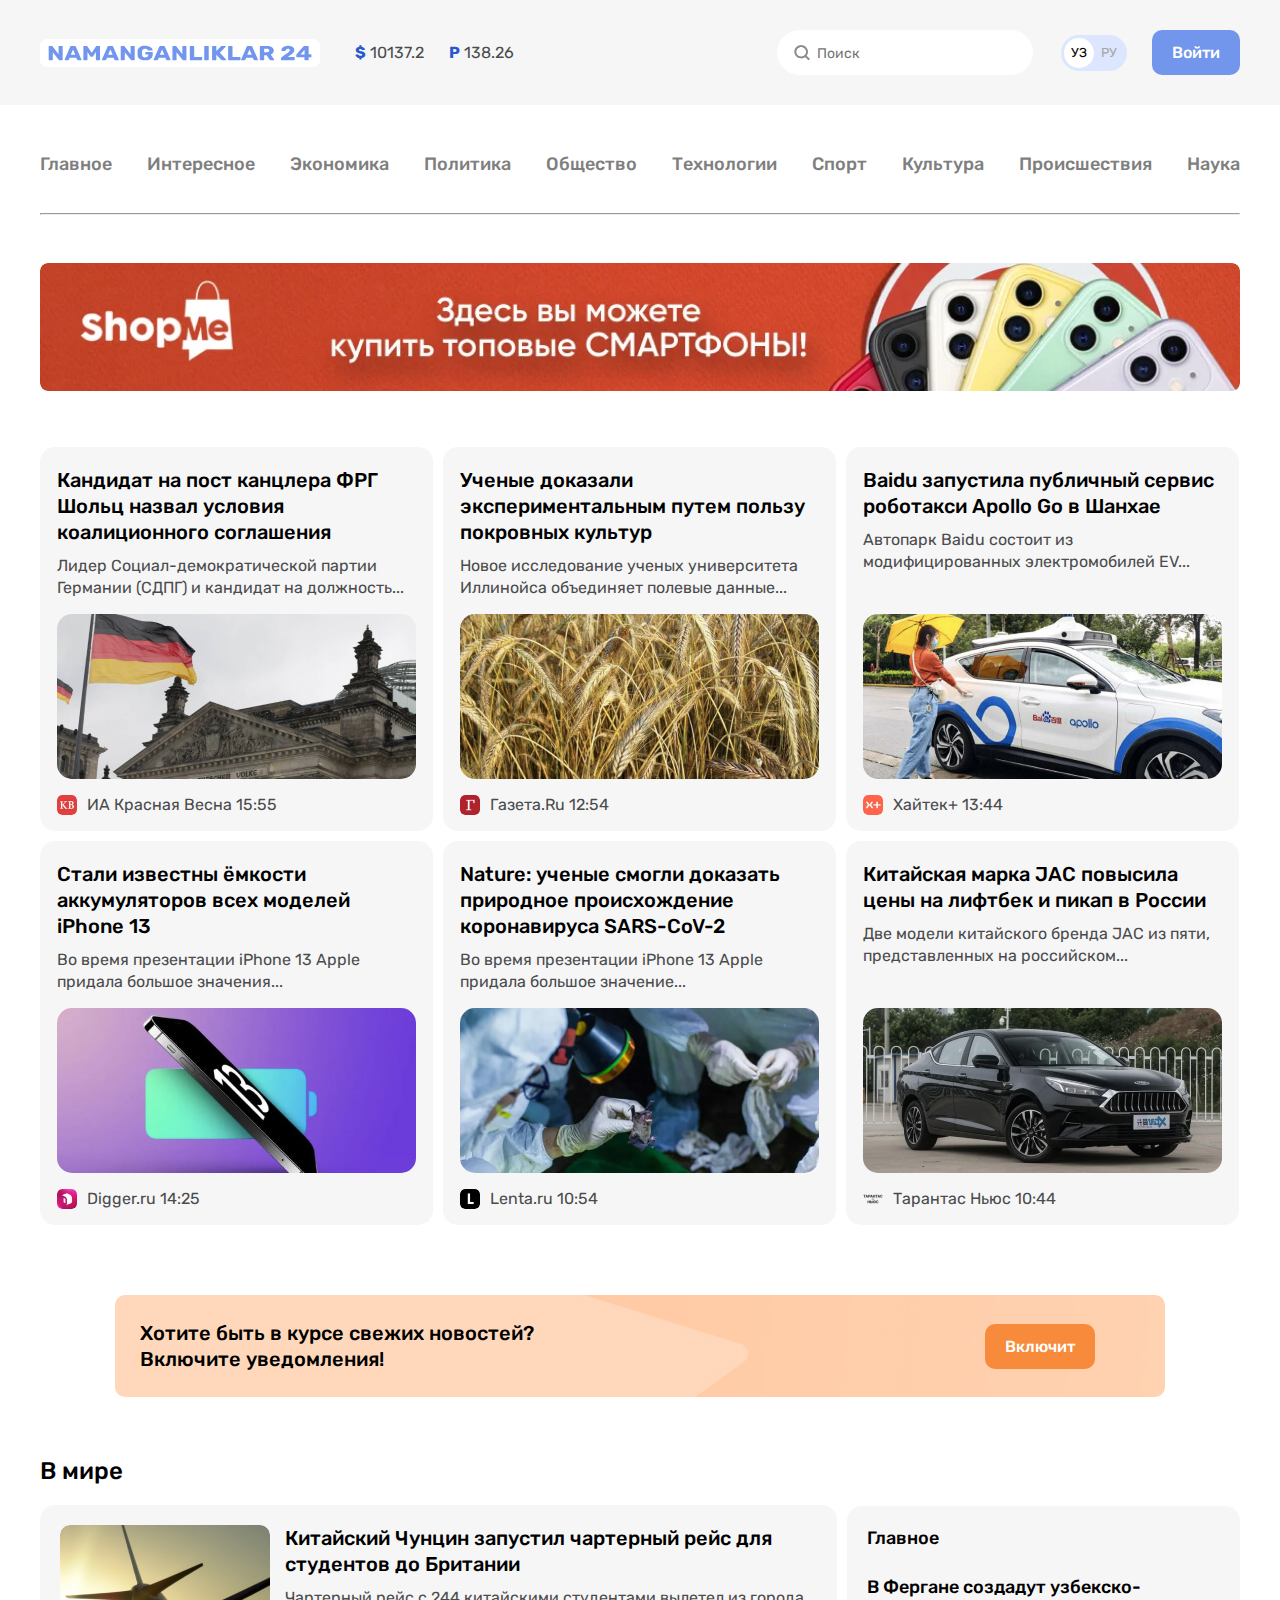
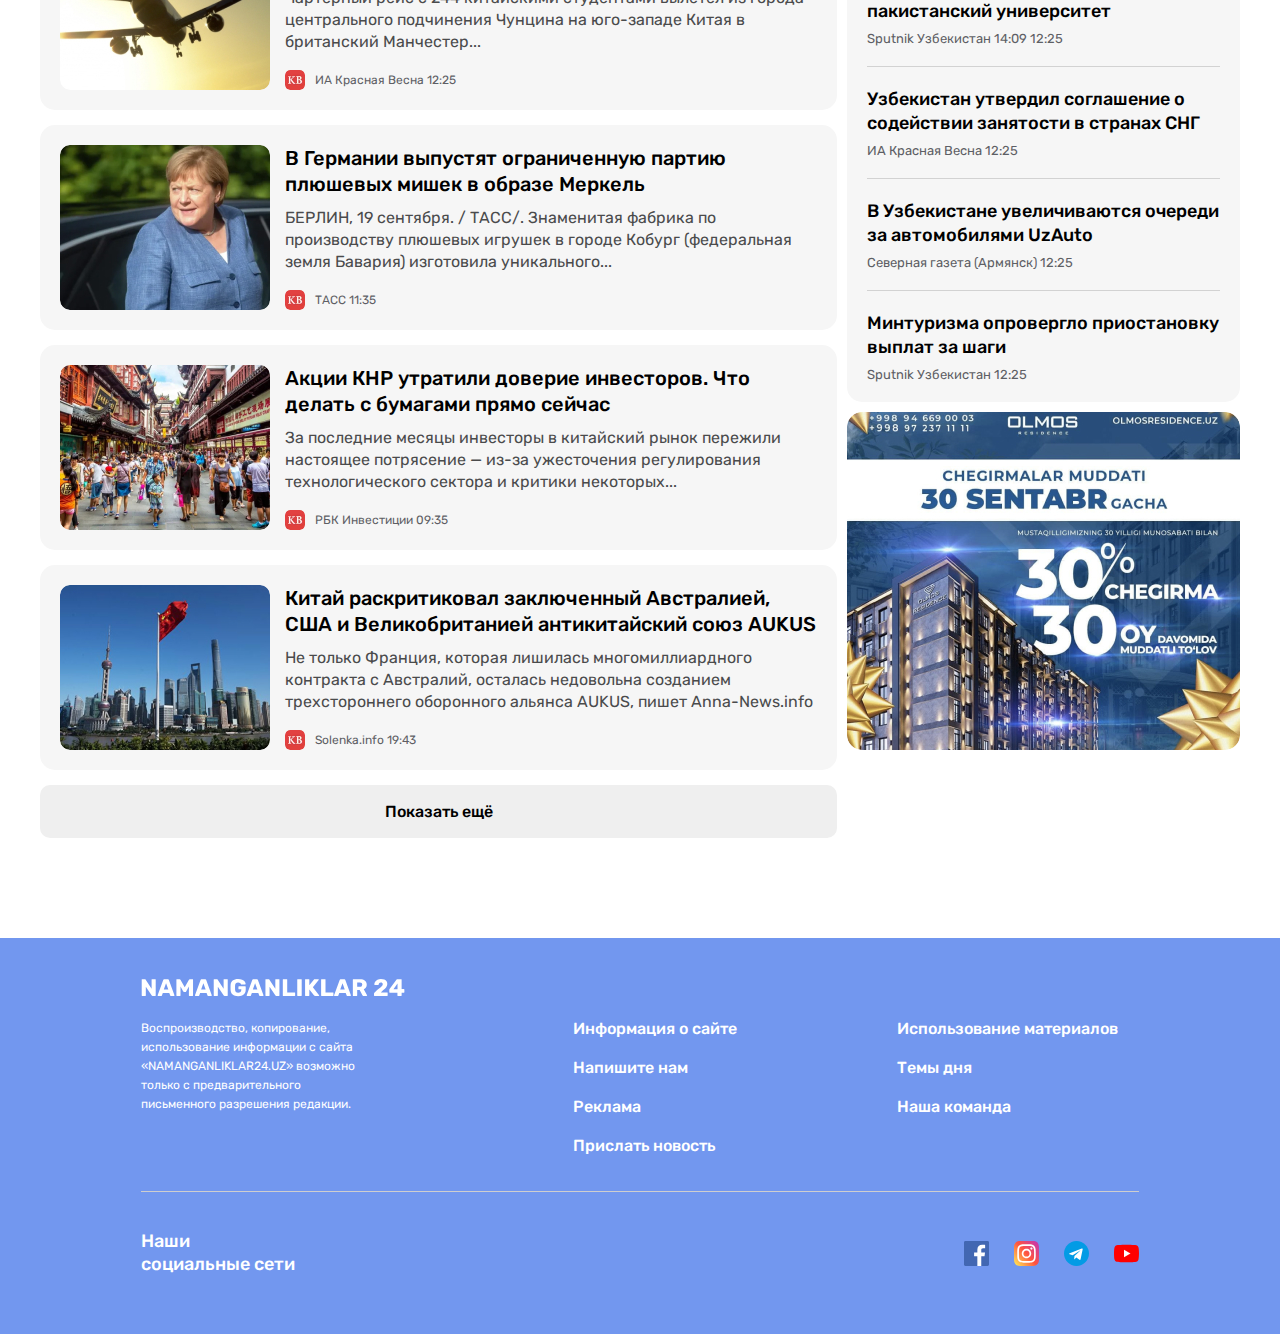
<file: index.html>
<!DOCTYPE html>
<html lang="en">
<head>
    <meta charset="UTF-8">
    <meta http-equiv="X-UA-Compatible" content="IE=edge">
    <meta name="viewport" content="width=device-width, initial-scale=1.0">
    <title>Namanganliklar</title>

    
    <!-- GOOGLE-FONTS -->
    <link rel="preconnect" href="https://fonts.googleapis.com">
    <link rel="preconnect" href="https://fonts.gstatic.com" crossorigin>
    <link href="https://fonts.googleapis.com/css2?family=Rubik:wght@400;500;700&display=swap" rel="stylesheet">


    <!-- STYLES -->
    <link rel="stylesheet" href="css/normalize.css">
    <link rel="stylesheet" href="css/styles.css">
</head>
<body>

    <!-- SITE-HEADER -->
    <header class="site-header">
        <div class="site-header-top">
            <div class="site-header-top-container container">
                <a class="site-header-logo" href="index.html">
                    <img class="site-header-logo-img" src="img/N24_logo.svg" alt="N24 logo" width="264" height="28">
                </a>

                <ul class="currency-rates">
                    <li class="currency-rates-item">
                        <b class="currency-rates-type">$</b>
                        <span class="currency-rates-value">10137.2</span>
                    </li>
                    <li class="currency-rates-item">
                        <b class="currency-rates-type">P</b>
                        <span class="currency-rates-value">138.26</span>
                    </li>
                </ul>

                <form class="global-search-form" action="https://echo.html.academy.ru" method="get">
                    <input class="global-search-form-input" type="search" name="search" placeholder="Поиск" aria-label="Поиск" required>
                </form>

                <div class="lang-toggle">
                    <a class="lang-toggle-link lang-toggle-active" href="index.html">УЗ</a>
                    <a class="lang-toggle-link" href="index.html">РУ</a>
                </div>

                <a class="button button-primary" href="contact.html">Войти</a>

            </div>
        </div>

        <!-- SITE-NAV -->
        <div class="container">
            <nav class="sitenav">
                <ul class="sitenav-list">
                    <li class="sitenav-item"><a class="sitenav-link" href="index.html">Главное</a></li>
                    <li class="sitenav-item"><a class="sitenav-link" href="list.html">Интересное</a></li>
                    <li class="sitenav-item"><a class="sitenav-link" href="specific.html">Экономика</a></li>
                    <li class="sitenav-item"><a class="sitenav-link" href="list.html">Политика</a></li>
                    <li class="sitenav-item"><a class="sitenav-link" href="list.html">Общество</a></li>
                    <li class="sitenav-item"><a class="sitenav-link" href="list.html">Технологии</a></li>
                    <li class="sitenav-item"><a class="sitenav-link" href="list.html">Спорт</a></li>
                    <li class="sitenav-item"><a class="sitenav-link" href="list.html">Культура</a></li>
                    <li class="sitenav-item"><a class="sitenav-link" href="list.html">Происшествия</a></li>
                    <li class="sitenav-item"><a class="sitenav-link" href="list.html">Наука</a></li>
                </ul>
            </nav>
            <hr class="line">

            <img class="site-header-img" src="img/optimize 1.jpg" alt="Site header image" src="img/optimize 1.jpg 1x, img/optimize 1@2x.jpg 2x" width="1200" height="128">
        </div>
    </header>

    <!-- MAIN SECTION -->

    <main class="main-content">
        <div class="container">
            <section class="top-news">
                <div class="news-grid">
                    <article class="news-grid-item article-card">  
                        <h3 class="article-card-title"><a class="article-card-link" href="#">Кандидат на пост канцлера ФРГ Шольц назвал условия коалиционного соглашения</a></h3>
                        <p class="article-card-text">Лидер Социал-демократической партии Германии (СДПГ) и кандидат на должность...</p>
                        <img class="article-card-img" src="img/card1.jpg" alt="Card 1" srcset="img/card1.jpg 1x, img/card1@2x.jpg 2x" width="360" height="165">
                        <footer class="article-card-footer">
                            <img class="article-card-source-icon" src="img/card1_logo.svg" alt="Card 1 logo" width="20" height="20">
                            <div class="article-card-source-time">
                                <span class="article-card-source">ИА Красная Весна</span>
                                <time datetime="2023-07-0415:55:00">15:55</time>
                            </div>
                        </footer>
                    </article>
                    
                    <article class="news-grid-item article-card">  
                        <h3 class="article-card-title"><a class="article-card-link" href="#">Ученые доказали экспериментальным путем пользу покровных культур</a></h3>
                        <p class="article-card-text">Новое исследование ученых университета Иллинойса объединяет полевые данные... </p>
                        <img class="article-card-img" src="img/card2.jpg" alt="Card 2" srcset="img/card2.jpg 1x, img/card2@2x.jpg 2x" width="360" height="165">
                        <footer class="article-card-footer">
                            <img class="article-card-source-icon" src="img/card2_logo.svg" alt="Card 2 logo" width="20" height="20">
                            <div class="article-card-source-time">
                                <span class="article-card-source">Газета.Ru</span>
                                <time datetime="2023-07-0412:54:00">12:54</time>
                            </div>
                        </footer>
                    </article>

                    <article class="news-grid-item article-card">  
                        <h3 class="article-card-title"><a class="article-card-link" href="#">Baidu запустила публичный сервис роботакси Apollo Go в Шанхае</a></h3>
                        <p class="article-card-text">Автопарк Baidu состоит из модифицированных электромобилей EV...</p>
                        <img class="article-card-img" src="img/card3.jpg" alt="Card 3" srcset="img/card3.jpg 1x, img/card3@2x.jpg 2x" width="360" height="165">
                        <footer class="article-card-footer">
                            <img class="article-card-source-icon" src="img/card3_logo.svg" alt="Card 3 logo" width="20" height="20">
                            <div class="article-card-source-time">
                                <span class="article-card-source">Хайтек+</span>
                                <time datetime="2023-07-0413:44:00">13:44</time>
                            </div>
                        </footer>
                    </article>

                    <article class="news-grid-item article-card">  
                        <h3 class="article-card-title"><a class="article-card-link" href="#">Стали известны ёмкости аккумуляторов всех моделей iPhone 13</a></h3>
                        <p class="article-card-text">Во время презентации iPhone 13 Apple придала большое значения...</p>
                        <img class="article-card-img" src="img/card4.jpg" alt="Card 4" srcset="img/card4.jpg 1x, img/card4@2x.jpg 2x" width="360" height="165">
                        <footer class="article-card-footer">
                            <img class="article-card-source-icon" src="img/card4_logo.svg" alt="Card 4 logo" width="20" height="20">
                            <div class="article-card-source-time">
                                <span class="article-card-source">Digger.ru</span>
                                <time datetime="2023-07-0414:25:00">14:25</time>
                            </div>
                        </footer>
                    </article>

                    <article class="news-grid-item article-card">  
                        <h3 class="article-card-title"><a class="article-card-link" href="#">Nature: ученые смогли доказать природное происхождение коронавируса SARS-CoV-2</a></h3>
                        <p class="article-card-text">Во время презентации iPhone 13 Apple придала большое значение...</p>
                        <img class="article-card-img" src="img/card5.jpg" alt="Card 5" srcset="img/card5.jpg 1x, img/card5@2x.jpg 2x" width="360" height="165">
                        <footer class="article-card-footer">
                            <img class="article-card-source-icon" src="img/card5_logo.svg" alt="Card 5 logo" width="20" height="20">
                            <div class="article-card-source-time">
                                <span class="article-card-source">Lenta.ru</span>
                                <time datetime="2023-07-0410:54:00">10:54</time>
                            </div>
                        </footer>
                    </article>

                    <article class="news-grid-item article-card">  
                        <h3 class="article-card-title"><a class="article-card-link" href="#">Китайская марка JAC повысила цены на лифтбек и пикап в России</a></h3>
                        <p class="article-card-text">Две модели китайского бренда JAC из пяти, представленных на российском...</p>
                        <img class="article-card-img" src="img/card6.jpg" alt="Card 6" srcset="img/card6.jpg 1x, img/card6@2x.jpg 2x" width="360" height="165">
                        <footer class="article-card-footer">
                            <img class="article-card-source-icon" src="img/card6_logo.svg" alt="Card 6 logo" width="20" height="20">
                            <div class="article-card-source-time">
                                <span class="article-card-source">Тарантас Ньюс</span>
                                <time datetime="2023-07-0410:44:00">10:44</time>
                            </div>
                        </footer>
                    </article>
                </div>
            </section>

            <!-- NOTIFICATION CTA -->
            <section class="notification-cta">
                <div class="notification-cta-text">
                    Хотите быть в курсе свежих новостей? <br>Включите уведомления!
                </div>
                <button class="button button-orange" type="button">Включит </button>
            </section>

            <!-- World news -->

            <div class="layout-2-1">
                <div class="layout-2-1-main">
                    <section class="global-news">
                        <h2 class="global-news-heading">В мире</h2>
                        <div class="news-list">
                            <div class="news-list-item article-card-horizontal">
                                <img class="article-card-horizontal-img" src="img/world1.jpg" alt="Global-news 1" width="210" height="165" srcset="img/world1.jpg 1x, img/world1@2x.jpg 2x">
                                <div class="article-card-hozizontal-content">
                                    <h3 class="article-card-horizontal-title"><a class="article-card-horizontal-title-link" href="#" >Китайский Чунцин запустил чартерный рейс для студентов до Британии</a></h3>
                                    <p class="article-card-horizontal-text">Чартерный рейс с 244 китайскими студентами вылетел из города центрального подчинения Чунцина на юго-западе Китая в британский Манчестер...</p>
                                    <footer class="article-card-horizontal-footer">
                                        <img class="article-card-horizontal-source-icon" src="img/card1_logo.svg" alt="Card 1 logo" width="20" height="20">
                                        <div class="article-card-horizontal-source-time">
                                            <span class="article-card-horizontal-source">ИА Красная Весна</span>
                                            <time datetime="2023-07-0412:25:00">12:25</time>
                                        </div>
                                    </footer>
                                </div>
                            </div>
                        </div>
        
                        <div class="news-list">
                            <div class="news-list-item article-card-horizontal">
                                <img class="article-card-horizontal-img" src="img/world2.jpg" alt="Global-news 2" width="210" height="165" srcset="img/world2.jpg 1x, img/world2@2x.jpg 2x">
                                <div class="article-card-hozizontal-content">
                                    <h3 class="article-card-horizontal-title"><a class="article-card-horizontal-title-link" href="#" >В Германии выпустят ограниченную партию плюшевых мишек в образе Меркель</a></h3>
                                    <p class="article-card-horizontal-text">БЕРЛИН, 19 сентября. / ТАСС/. Знаменитая фабрика по производству плюшевых игрушек в городе Кобург (федеральная земля Бавария) изготовила уникального...</p>
                                    <footer class="article-card-horizontal-footer">
                                        <img class="article-card-horizontal-source-icon" src="img/card1_logo.svg" alt="Card 1 logo" width="20" height="20">
                                        <div class="article-card-horizontal-source-time">
                                            <span class="article-card-horizontal-source">ТАСС</span>
                                            <time datetime="2023-07-0411:35:00">11:35</time>
                                        </div>
                                    </footer>
                                </div>
                            </div>
                        </div>
        
                        <div class="news-list">
                            <div class="news-list-item article-card-horizontal">
                                <img class="article-card-horizontal-img" src="img/world3.jpg" alt="Global-news 3" width="210" height="165" srcset="img/world3.jpg 1x, img/world3@2x.jpg 2x">
                                <div class="article-card-hozizontal-content">
                                    <h3 class="article-card-horizontal-title"><a class="article-card-horizontal-title-link" href="#">Акции КНР утратили доверие инвесторов. Что делать с бумагами прямо сейчас</a></h3>
                                    <p class="article-card-horizontal-text">За последние месяцы инвесторы в китайский рынок пережили настоящее потрясение — из-за ужесточения регулирования технологического сектора и критики некоторых...</p>
                                    <footer class="article-card-horizontal-footer">
                                        <img class="article-card-horizontal-source-icon" src="img/card1_logo.svg" alt="Card 1 logo" width="20" height="20">
                                        <div class="article-card-horizontal-source-time">
                                            <span class="article-card-horizontal-source">РБК Инвестиции</span>
                                            <time datetime="2023-07-0409:35:00">09:35</time>
                                        </div>
                                    </footer>
                                </div>
                            </div>
                        </div>
        
                        <div class="news-list">
                            <div class="news-list-item article-card-horizontal">
                                <img class="article-card-horizontal-img" src="img/world4.jpg" alt="Global-news 4" width="210" height="165" srcset="img/world4.jpg 1x, img/world4@2x.jpg 2x">
                                <div class="article-card-hozizontal-content">
                                    <h3 class="article-card-horizontal-title"><a class="article-card-horizontal-title-link" href="#" >Китай раскритиковал заключенный Австралией, США и Великобританией антикитайский союз AUKUS</a></h3>
                                    <p class="article-card-horizontal-text">Не только Франция, которая лишилась многомиллиардного контракта с Австралий, осталась недовольна созданием трехстороннего оборонного альянса AUKUS, пишет Anna-News.info</p>
                                    <footer class="article-card-horizontal-footer">
                                        <img class="article-card-horizontal-source-icon" src="img/card1_logo.svg" alt="Card 1 logo" width="20" height="20">
                                        <div class="article-card-horizontal-source-time">
                                            <span class="article-card-horizontal-source">Solenka.info</span>
                                            <time datetime="2023-07-0419:43:00">19:43</time>
                                        </div>
                                    </footer>
                                </div>
                            </div>
                        </div>
        
                        <button class="news-list-more-button button button-block" type="button">Показать ещё</button>
                    </section>
                </div>
    
                <div class="layout-2-1-sidebar">
                    <section class="layout-2-1-sidebar-item sidebar-news-card">
                        <h2 class="sidebar-news-card-heading">Главное</h2>
                        <ul class="sidebar-news-card-list">
                            <li class="sidebar-news-card-item">
                                <h3 class="sidebar-news-card-title">
                                    <a class="sidebar-news-card-link" href="#">В Фергане создадут узбекско-пакистанский университет</a>
                                </h3>
                                <div class="sidebar-news-card-source-time">
                                    <span class="sidebar-news-card-source">Sputnik Узбекистан 14:09</span>
                                    <time datetime="2023-07-0412:25:00">12:25</time>
                                </div>
                            </li>
        
                            <li class="sidebar-news-card-item">
                                <h3 class="sidebar-news-card-title">
                                    <a class="sidebar-news-card-link" href="#">Узбекистан утвердил соглашение о содействии занятости в странах СНГ</a>
                                </h3>
                                <div class="sidebar-news-card-source-time">
                                    <span class="sidebar-news-card-source">ИА Красная Весна</span>
                                    <time datetime="2023-07-0412:25:00">12:25</time>
                                </div>
                            </li>
        
                            <li class="sidebar-news-card-item">
                                <h3 class="sidebar-news-card-title">
                                    <a class="sidebar-news-card-link" href="#">В Узбекистане увеличиваются очереди за автомобилями UzAuto</a>
                                </h3>
                                <div class="sidebar-news-card-source-time">
                                    <span class="sidebar-news-card-source">Северная газета (Армянск)</span>
                                    <time datetime="2023-07-0412:25:00">12:25</time>
                                </div>
                            </li>
        
                            <li class="sidebar-news-card-item">
                                <h3 class="sidebar-news-card-title">
                                    <a class="sidebar-news-card-link" href="#">Минтуризма опровергло приостановку выплат за шаги</a>
                                </h3>
                                <div class="sidebar-news-card-source-time">
                                    <span class="sidebar-news-card-source">Sputnik Узбекистан</span>
                                    <time datetime="2023-07-0412:25:00">12:25</time>
                                </div>
                            </li>
                        </ul>
                    </section>

                    <aside class="layout-2-1-sidebar-item sidebar-ad">
                        <a class="sidebar-ad-link" href="#" target="_blank">
                            <img class="sidebar-ad-img" src="img/ad.jpg" alt="Ad photo" width="393" height="338" srcset="img/ad.jpg 1x, img/ad@2x.jpg 2x">
                        </a>
                    </aside>
                </div>
            </div>
        </div>
    </main>

    <!-- SITE-FOOTER -->

    <footer class="site-footer">
        <div class="container">
            <div class="footer-container">
                <img class="site-footer-logo-img" src="img/sitefooter-logo.svg" alt="N24 logo" width="264" height="28">
                <div class="site-footer-wrapper">
                    <p class="site-footer-text">
                        Воспроизводство, копирование, использование информации с сайта «NAMANGANLIKLAR24.UZ» возможно только с предварительного письменного разрешения редакции.
                    </p>
                    <ul class="site-footer-items site-footer-items-extention">
                        <li class="site-footer-item"><a href="#" class="site-footer-link">Информация о сайте</a></li>
                        <li class="site-footer-item"><a href="#" class="site-footer-link">Напишите нам</a></li>
                        <li class="site-footer-item"><a href="#" class="site-footer-link">Реклама</a></li>
                        <li class="site-footer-item"><a href="#" class="site-footer-link">Прислать новость</a></li>
                    </ul>
                    <ul class="site-footer-items site-footer-last-items">
                        <li class="site-footer-item"><a href="#" class="site-footer-link">Использование материалов</a></li>
                        <li class="site-footer-item"><a href="#" class="site-footer-link">Темы дня</a></li>
                        <li class="site-footer-item"><a href="#" class="site-footer-link">Наша команда</a></li>
                    </ul>
                </div>
                <!-- <hr class="site-footer-divider">  -->
                <div class="site-footer-bottom">
                    <p class="site-footer-bottom-text">Наши <br>социальные сети</p>
                    <ul class="site-footer-bottom-socials">
                        <li class="site-footer-bottom-link">
                            <a href="https://facebook.com/namanganliklar24" target="_blank">
                                <svg xmlns="http://www.w3.org/2000/svg" width="25" height="25" viewBox="0 0 25 25" fill="none">
                                <g clip-path="url(#clip0_1_324)">
                                <path d="M23.62 4.41806e-08H1.37882C0.617218 0.000381514 -0.000190691 0.618172 4.41806e-08 1.37997V23.6212C0.000381514 24.3828 0.618172 25.0002 1.37997 25H23.62C24.382 25.0002 24.9998 24.3826 25 23.6206C25 23.6204 25 23.6202 25 23.62V1.37882C24.9996 0.617218 24.3818 -0.000190691 23.62 4.41806e-08Z" fill="#4267B2"/>
                                <path d="M17.2607 25V15.3321H20.52L21.0083 11.5479H17.2607V9.13776C17.2607 8.04466 17.5642 7.29984 19.1317 7.29984H21.1182V3.92441C20.7726 3.87844 19.5868 3.77563 18.207 3.77563C15.3261 3.77563 13.3545 5.53345 13.3545 8.76297V11.5479H10.1074V15.3321H13.3545V25H17.2607Z" fill="white"/>
                                </g>
                                <defs>
                                <clipPath id="clip0_1_324">
                                    <rect width="25" height="25" fill="white"/>
                                </clipPath>
                                </defs>
                                </svg>
                            </a>
                        </li>
                        <li class="site-footer-bottom-link">
                            <a href="https://instagram.com/namanganliklar24">
                                <svg xmlns="http://www.w3.org/2000/svg" width="25" height="25" viewBox="0 0 25 25" fill="none">
                                <g clip-path="url(#clip0_1_320)">
                                <path d="M1.56244 1.70122C-0.40214 3.74185 -5.69224e-05 5.90956 -5.69224e-05 12.495C-5.69224e-05 17.9637 -0.954224 23.446 4.03953 24.7366C5.5989 25.1377 19.4156 25.1377 20.9729 24.7346C23.052 24.1981 24.7437 22.5116 24.9749 19.571C25.0072 19.1606 25.0072 5.83664 24.9739 5.41789C24.7281 2.2856 22.7999 0.480389 20.2593 0.114764C19.677 0.0303889 19.5604 0.00538891 16.5729 0.000180572C5.97598 0.00538891 3.65307 -0.466486 1.56244 1.70122Z" fill="url(#paint0_linear_1_320)"/>
                                <path d="M12.4979 3.26965C8.71563 3.26965 5.12397 2.93319 3.75209 6.45403C3.18543 7.90819 3.26772 9.79674 3.26772 12.5009C3.26772 14.8738 3.19168 17.104 3.75209 18.5467C5.12084 22.0697 8.74167 21.7322 12.4958 21.7322C16.1177 21.7322 19.8521 22.1092 21.2406 18.5467C21.8083 17.078 21.725 15.2176 21.725 12.5009C21.725 8.89465 21.924 6.56653 20.175 4.81861C18.4042 3.04778 16.0094 3.26965 12.4938 3.26965H12.4979ZM11.6708 4.93319C19.5604 4.92069 20.5646 4.04361 20.0104 16.228C19.8135 20.5374 16.5323 20.0644 12.499 20.0644C5.1448 20.0644 4.93334 19.854 4.93334 12.4967C4.93334 5.05403 5.51668 4.93736 11.6708 4.93111V4.93319ZM17.425 6.46548C16.8135 6.46548 16.3177 6.96132 16.3177 7.57278C16.3177 8.18424 16.8135 8.68007 17.425 8.68007C18.0365 8.68007 18.5323 8.18424 18.5323 7.57278C18.5323 6.96132 18.0365 6.46548 17.425 6.46548ZM12.4979 7.76028C9.88022 7.76028 7.75834 9.88319 7.75834 12.5009C7.75834 15.1186 9.88022 17.2405 12.4979 17.2405C15.1156 17.2405 17.2365 15.1186 17.2365 12.5009C17.2365 9.88319 15.1156 7.76028 12.4979 7.76028ZM12.4979 9.42382C16.5656 9.42382 16.5708 15.578 12.4979 15.578C8.43126 15.578 8.42501 9.42382 12.4979 9.42382Z" fill="white"/>
                                </g>
                                <defs>
                                <linearGradient id="paint0_linear_1_320" x1="1.61038" y1="23.4034" x2="24.8452" y2="3.29391" gradientUnits="userSpaceOnUse">
                                    <stop stop-color="#FFDD55"/>
                                    <stop offset="0.5" stop-color="#FF543E"/>
                                    <stop offset="1" stop-color="#C837AB"/>
                                </linearGradient>
                                <clipPath id="clip0_1_320">
                                    <rect width="25" height="25" fill="white"/>
                                </clipPath>
                                </defs>
                                </svg>
                            </a>
                        </li>
                        <li class="site-footer-bottom-link">
                            <a href="https://t.me/namanganliklar24">
                                <svg xmlns="http://www.w3.org/2000/svg" width="25" height="25" viewBox="0 0 25 25" fill="none">
                                <g clip-path="url(#clip0_1_316)">
                                <path d="M12.5 25C19.4036 25 25 19.4036 25 12.5C25 5.59644 19.4036 0 12.5 0C5.59644 0 0 5.59644 0 12.5C0 19.4036 5.59644 25 12.5 25Z" fill="#039BE5"/>
                                <path d="M5.7197 12.2291L17.7718 7.58226C18.3312 7.38018 18.8197 7.71872 18.6384 8.56456L18.6395 8.56351L16.5874 18.2312C16.4353 18.9166 16.028 19.0833 15.4582 18.7604L12.3332 16.4573L10.8259 17.9093C10.6593 18.076 10.5187 18.2166 10.1957 18.2166L10.4176 15.0364L16.2093 9.80414C16.4614 9.58226 16.153 9.45726 15.8207 9.6781L8.66345 14.1843L5.57803 13.2218C4.90824 13.0093 4.89366 12.5521 5.7197 12.2291Z" fill="white"/>
                                </g>
                                <defs>
                                <clipPath id="clip0_1_316">
                                    <rect width="25" height="25" fill="white"/>
                                </clipPath>
                                </defs>
                            </svg>
                            </a>
                        </li>
                        <li class="site-footer-bottom-link">
                            <a href="https://youtube.com/namanganliklar24"><svg xmlns="http://www.w3.org/2000/svg" width="25" height="25" viewBox="0 0 25 25" fill="none">
                                <path d="M24.4849 6.49871C24.1967 5.42773 23.3523 4.58355 22.2815 4.29516C20.3252 3.75977 12.4998 3.75977 12.4998 3.75977C12.4998 3.75977 4.67451 3.75977 2.71815 4.27475C1.66797 4.56295 0.80299 5.42793 0.514791 6.49871C0 8.45487 0 12.5118 0 12.5118C0 12.5118 0 16.5891 0.514791 18.5249C0.803181 19.5956 1.64737 20.44 2.71834 20.7284C4.69511 21.2638 12.4999 21.2638 12.4999 21.2638C12.4999 21.2638 20.3252 21.2638 22.2815 20.7488C23.3525 20.4606 24.1967 19.6162 24.4851 18.5455C24.9999 16.5891 24.9999 12.5324 24.9999 12.5324C24.9999 12.5324 25.0205 8.45487 24.4849 6.49871Z" fill="#FF0000"/>
                                <path d="M10.0038 16.2605L16.5111 12.5126L10.0038 8.76465V16.2605Z" fill="white"/>
                            </svg>
                            </a>
                        </li>
                    </ul>
                </div>
            </div>
        </div>
    </footer>
</body>
</html>
</file>
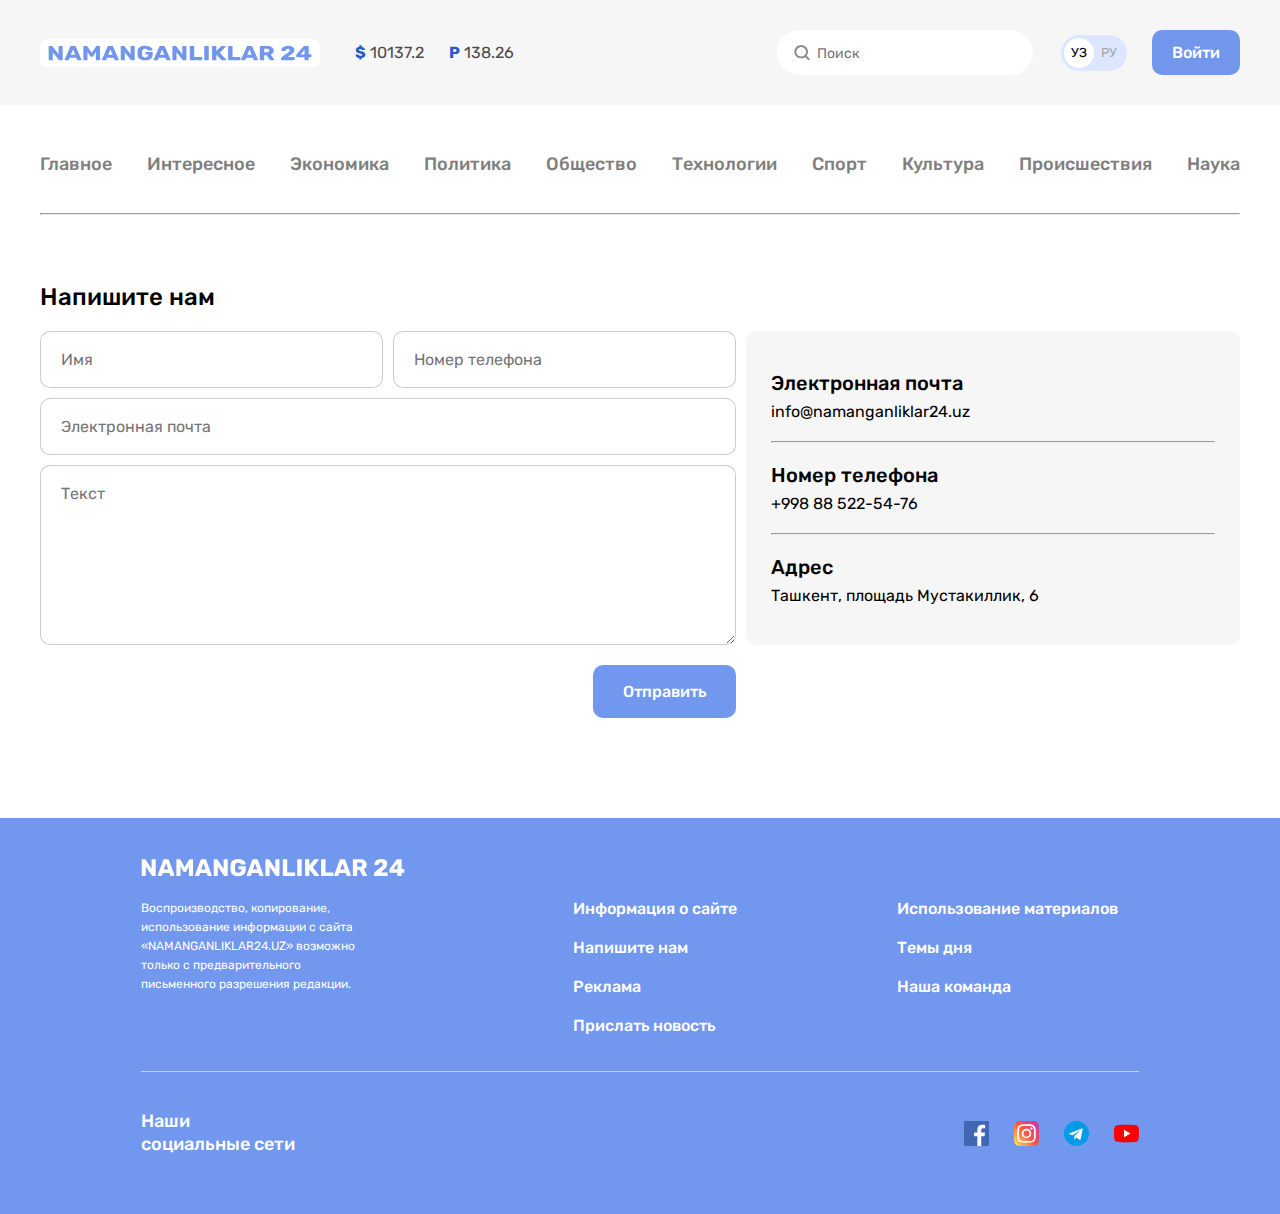
<file: contact.html>
<!DOCTYPE html>
<html lang="en">
<head>
    <meta charset="UTF-8">
    <meta http-equiv="X-UA-Compatible" content="IE=edge">
    <meta name="viewport" content="width=device-width, initial-scale=1.0">
    <link rel="preconnect" href="https://fonts.googleapis.com">
    <link rel="preconnect" href="https://fonts.gstatic.com" crossorigin>
    <link href="https://fonts.googleapis.com/css2?family=Rubik:wght@400;500;700&display=swap" rel="stylesheet">
    <link rel="stylesheet" href="css/normalize.css">
    <link rel="stylesheet" href="css/styles.css">
    <title>Namanganliklar</title>
</head>
<body>

    <!-- SITE-HEADER -->
    <header class="site-header">
        <div class="site-header-top">
            <div class="site-header-top-container container">
                <a class="site-header-logo" href="index.html">
                    <img class="site-header-logo-img" src="img/N24_logo.svg" alt="N24 logo" width="264" height="28">
                </a>

                <ul class="currency-rates">
                    <li class="currency-rates-item">
                        <b class="currency-rates-type">$</b>
                        <span class="currency-rates-value">10137.2</span>
                    </li>
                    <li class="currency-rates-item">
                        <b class="currency-rates-type">P</b>
                        <span class="currency-rates-value">138.26</span>
                    </li>
                </ul>

                <form class="global-search-form" action="https://echo.html.academy.ru" method="get">
                    <input class="global-search-form-input" type="search" name="search" placeholder="Поиск" aria-label="Поиск" required>
                </form>

                <div class="lang-toggle">
                    <a class="lang-toggle-link lang-toggle-active" href="index.html">УЗ</a>
                    <a class="lang-toggle-link" href="index.html">РУ</a>
                </div>

                <a class="button button-primary" href="contact.html">Войти</a>

            </div>
        </div>

        <!-- SITE-NAV -->
        <div class="container">
            <nav class="sitenav">
                <ul class="sitenav-list">
                    <li class="sitenav-item"><a class="sitenav-link" href="index.html">Главное</a></li>
                    <li class="sitenav-item"><a class="sitenav-link" href="list.html">Интересное</a></li>
                    <li class="sitenav-item"><a class="sitenav-link" href="specific.html">Экономика</a></li>
                    <li class="sitenav-item"><a class="sitenav-link" href="list.html">Политика</a></li>
                    <li class="sitenav-item"><a class="sitenav-link" href="list.html">Общество</a></li>
                    <li class="sitenav-item"><a class="sitenav-link" href="list.html">Технологии</a></li>
                    <li class="sitenav-item"><a class="sitenav-link" href="list.html">Спорт</a></li>
                    <li class="sitenav-item"><a class="sitenav-link" href="list.html">Культура</a></li>
                    <li class="sitenav-item"><a class="sitenav-link" href="list.html">Происшествия</a></li>
                    <li class="sitenav-item"><a class="sitenav-link" href="list.html">Наука</a></li>
                </ul>
            </nav>
            <hr class="line">

        </div>
    </header>

    <main class="main-content contact-main-content">
        <div class="container">
            <section class="contact">
                <h3 class="contact-heading">Напишите нам</h3>
                <div class="contact-wrapper">
                    <div class="contact-addresses">
                        <form action="https:/html.academy.ru" method="get">
                            <div class="name-phone">
                                <input class="input" type="text" name="fullname" placeholder="Имя">
                                <input class="input" type="number" name="phone-number" placeholder="Номер телефона">
                            </div>
                            <input class="input email" type="email" name="email" placeholder="Электронная почта">
                                <textarea class="input textarea" name="text" id="message" placeholder="Текст"></textarea>

                            <button class="contact-button" type="submit">Отправить</button>
                        </form>
                    </div>

                    <div class="contact-info-wrapper">
                        <div class="contact-info">
                            <div class="contact-info-list">
                                <h3 class="contact-info-title">Электронная почта</h3>
                                <p class="contact-info-text">info@namanganliklar24.uz</p>
                            </div>
                            <hr class="contact-info-divider">
                            <div class="contact-info-list">
                                <h3 class="contact-info-title">Номер телефона</h3>
                                <p class="contact-info-text">+998 88 522-54-76</p>
                            </div>
                            <hr class="contact-info-divider">
                            <div class="contact-info-list">
                                <h3 class="contact-info-title">Адрес</h3>
                                <p class="contact-info-text">Ташкент, площадь Мустакиллик, 6 </p>
                            </div>
                        </div>
                    </div>
                </div>
            </section>
        </div>
    </main>


    <!-- SITE-FOOTER -->

    <footer class="site-footer">
        <div class="container">
            <div class="footer-container">
                <img class="site-footer-logo-img" src="img/sitefooter-logo.svg" alt="N24 logo" width="264" height="28">
                <div class="site-footer-wrapper">
                    <p class="site-footer-text">
                        Воспроизводство, копирование, использование информации с сайта «NAMANGANLIKLAR24.UZ» возможно только с предварительного письменного разрешения редакции.
                    </p>
                    <ul class="site-footer-items site-footer-items-extention">
                        <li class="site-footer-item"><a href="#" class="site-footer-link">Информация о сайте</a></li>
                        <li class="site-footer-item"><a href="#" class="site-footer-link">Напишите нам</a></li>
                        <li class="site-footer-item"><a href="#" class="site-footer-link">Реклама</a></li>
                        <li class="site-footer-item"><a href="#" class="site-footer-link">Прислать новость</a></li>
                    </ul>
                    <ul class="site-footer-items site-footer-last-items">
                        <li class="site-footer-item"><a href="#" class="site-footer-link">Использование материалов</a></li>
                        <li class="site-footer-item"><a href="#" class="site-footer-link">Темы дня</a></li>
                        <li class="site-footer-item"><a href="#" class="site-footer-link">Наша команда</a></li>
                    </ul>
                </div>
                <!-- <hr class="site-footer-divider">  -->
                <div class="site-footer-bottom">
                    <p class="site-footer-bottom-text">Наши <br>социальные сети</p>
                    <ul class="site-footer-bottom-socials">
                        <li class="site-footer-bottom-link">
                            <a href="https://facebook.com/namanganliklar24" target="_blank">
                                <svg xmlns="http://www.w3.org/2000/svg" width="25" height="25" viewBox="0 0 25 25" fill="none">
                                <g clip-path="url(#clip0_1_324)">
                                <path d="M23.62 4.41806e-08H1.37882C0.617218 0.000381514 -0.000190691 0.618172 4.41806e-08 1.37997V23.6212C0.000381514 24.3828 0.618172 25.0002 1.37997 25H23.62C24.382 25.0002 24.9998 24.3826 25 23.6206C25 23.6204 25 23.6202 25 23.62V1.37882C24.9996 0.617218 24.3818 -0.000190691 23.62 4.41806e-08Z" fill="#4267B2"/>
                                <path d="M17.2607 25V15.3321H20.52L21.0083 11.5479H17.2607V9.13776C17.2607 8.04466 17.5642 7.29984 19.1317 7.29984H21.1182V3.92441C20.7726 3.87844 19.5868 3.77563 18.207 3.77563C15.3261 3.77563 13.3545 5.53345 13.3545 8.76297V11.5479H10.1074V15.3321H13.3545V25H17.2607Z" fill="white"/>
                                </g>
                                <defs>
                                <clipPath id="clip0_1_324">
                                    <rect width="25" height="25" fill="white"/>
                                </clipPath>
                                </defs>
                                </svg>
                            </a>
                        </li>
                        <li class="site-footer-bottom-link">
                            <a href="https://instagram.com/namanganliklar24">
                                <svg xmlns="http://www.w3.org/2000/svg" width="25" height="25" viewBox="0 0 25 25" fill="none">
                                <g clip-path="url(#clip0_1_320)">
                                <path d="M1.56244 1.70122C-0.40214 3.74185 -5.69224e-05 5.90956 -5.69224e-05 12.495C-5.69224e-05 17.9637 -0.954224 23.446 4.03953 24.7366C5.5989 25.1377 19.4156 25.1377 20.9729 24.7346C23.052 24.1981 24.7437 22.5116 24.9749 19.571C25.0072 19.1606 25.0072 5.83664 24.9739 5.41789C24.7281 2.2856 22.7999 0.480389 20.2593 0.114764C19.677 0.0303889 19.5604 0.00538891 16.5729 0.000180572C5.97598 0.00538891 3.65307 -0.466486 1.56244 1.70122Z" fill="url(#paint0_linear_1_320)"/>
                                <path d="M12.4979 3.26965C8.71563 3.26965 5.12397 2.93319 3.75209 6.45403C3.18543 7.90819 3.26772 9.79674 3.26772 12.5009C3.26772 14.8738 3.19168 17.104 3.75209 18.5467C5.12084 22.0697 8.74167 21.7322 12.4958 21.7322C16.1177 21.7322 19.8521 22.1092 21.2406 18.5467C21.8083 17.078 21.725 15.2176 21.725 12.5009C21.725 8.89465 21.924 6.56653 20.175 4.81861C18.4042 3.04778 16.0094 3.26965 12.4938 3.26965H12.4979ZM11.6708 4.93319C19.5604 4.92069 20.5646 4.04361 20.0104 16.228C19.8135 20.5374 16.5323 20.0644 12.499 20.0644C5.1448 20.0644 4.93334 19.854 4.93334 12.4967C4.93334 5.05403 5.51668 4.93736 11.6708 4.93111V4.93319ZM17.425 6.46548C16.8135 6.46548 16.3177 6.96132 16.3177 7.57278C16.3177 8.18424 16.8135 8.68007 17.425 8.68007C18.0365 8.68007 18.5323 8.18424 18.5323 7.57278C18.5323 6.96132 18.0365 6.46548 17.425 6.46548ZM12.4979 7.76028C9.88022 7.76028 7.75834 9.88319 7.75834 12.5009C7.75834 15.1186 9.88022 17.2405 12.4979 17.2405C15.1156 17.2405 17.2365 15.1186 17.2365 12.5009C17.2365 9.88319 15.1156 7.76028 12.4979 7.76028ZM12.4979 9.42382C16.5656 9.42382 16.5708 15.578 12.4979 15.578C8.43126 15.578 8.42501 9.42382 12.4979 9.42382Z" fill="white"/>
                                </g>
                                <defs>
                                <linearGradient id="paint0_linear_1_320" x1="1.61038" y1="23.4034" x2="24.8452" y2="3.29391" gradientUnits="userSpaceOnUse">
                                    <stop stop-color="#FFDD55"/>
                                    <stop offset="0.5" stop-color="#FF543E"/>
                                    <stop offset="1" stop-color="#C837AB"/>
                                </linearGradient>
                                <clipPath id="clip0_1_320">
                                    <rect width="25" height="25" fill="white"/>
                                </clipPath>
                                </defs>
                                </svg>
                            </a>
                        </li>
                        <li class="site-footer-bottom-link">
                            <a href="https://t.me/namanganliklar24">
                                <svg xmlns="http://www.w3.org/2000/svg" width="25" height="25" viewBox="0 0 25 25" fill="none">
                                <g clip-path="url(#clip0_1_316)">
                                <path d="M12.5 25C19.4036 25 25 19.4036 25 12.5C25 5.59644 19.4036 0 12.5 0C5.59644 0 0 5.59644 0 12.5C0 19.4036 5.59644 25 12.5 25Z" fill="#039BE5"/>
                                <path d="M5.7197 12.2291L17.7718 7.58226C18.3312 7.38018 18.8197 7.71872 18.6384 8.56456L18.6395 8.56351L16.5874 18.2312C16.4353 18.9166 16.028 19.0833 15.4582 18.7604L12.3332 16.4573L10.8259 17.9093C10.6593 18.076 10.5187 18.2166 10.1957 18.2166L10.4176 15.0364L16.2093 9.80414C16.4614 9.58226 16.153 9.45726 15.8207 9.6781L8.66345 14.1843L5.57803 13.2218C4.90824 13.0093 4.89366 12.5521 5.7197 12.2291Z" fill="white"/>
                                </g>
                                <defs>
                                <clipPath id="clip0_1_316">
                                    <rect width="25" height="25" fill="white"/>
                                </clipPath>
                                </defs>
                            </svg>
                            </a>
                        </li>
                        <li class="site-footer-bottom-link">
                            <a href="https://youtube.com/namanganliklar24"><svg xmlns="http://www.w3.org/2000/svg" width="25" height="25" viewBox="0 0 25 25" fill="none">
                                <path d="M24.4849 6.49871C24.1967 5.42773 23.3523 4.58355 22.2815 4.29516C20.3252 3.75977 12.4998 3.75977 12.4998 3.75977C12.4998 3.75977 4.67451 3.75977 2.71815 4.27475C1.66797 4.56295 0.80299 5.42793 0.514791 6.49871C0 8.45487 0 12.5118 0 12.5118C0 12.5118 0 16.5891 0.514791 18.5249C0.803181 19.5956 1.64737 20.44 2.71834 20.7284C4.69511 21.2638 12.4999 21.2638 12.4999 21.2638C12.4999 21.2638 20.3252 21.2638 22.2815 20.7488C23.3525 20.4606 24.1967 19.6162 24.4851 18.5455C24.9999 16.5891 24.9999 12.5324 24.9999 12.5324C24.9999 12.5324 25.0205 8.45487 24.4849 6.49871Z" fill="#FF0000"/>
                                <path d="M10.0038 16.2605L16.5111 12.5126L10.0038 8.76465V16.2605Z" fill="white"/>
                            </svg>
                            </a>
                        </li>
                    </ul>
                </div>
            </div>
        </div>
    </footer>
</body>
</html>
</file>
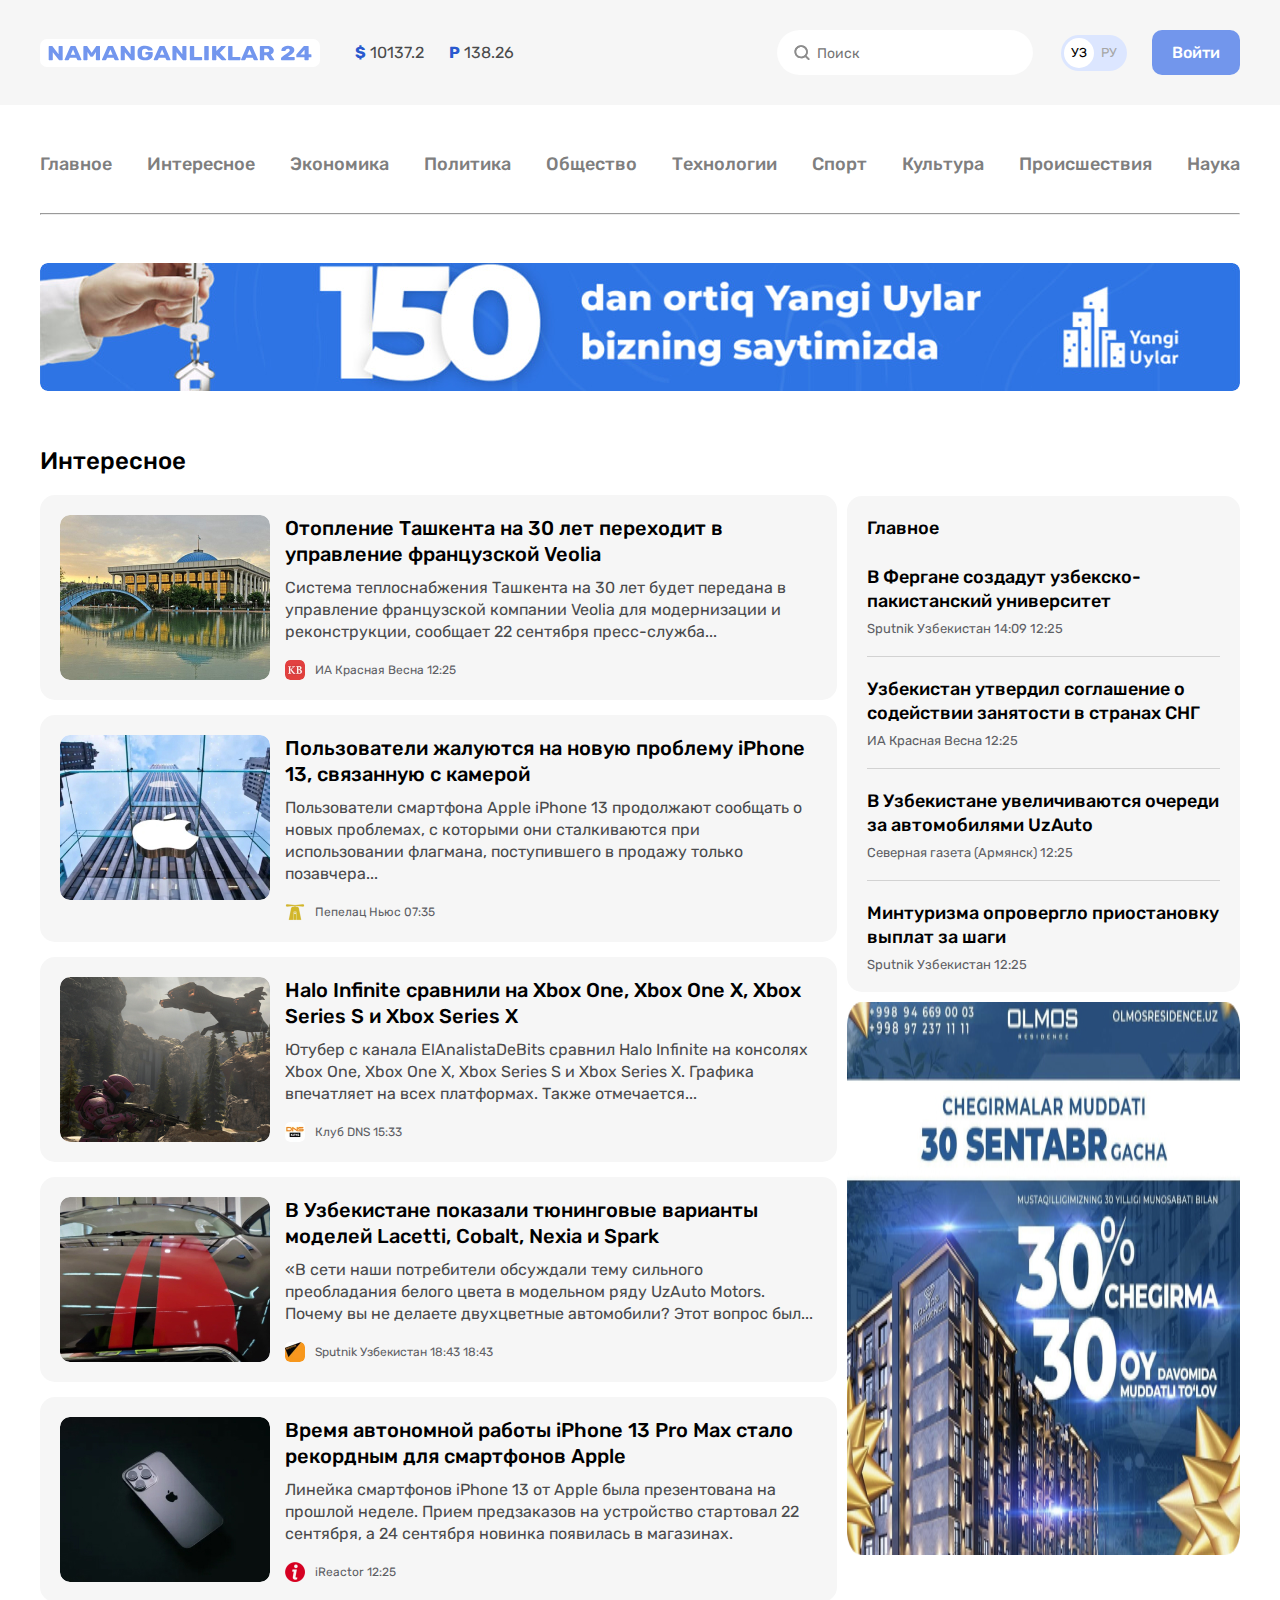
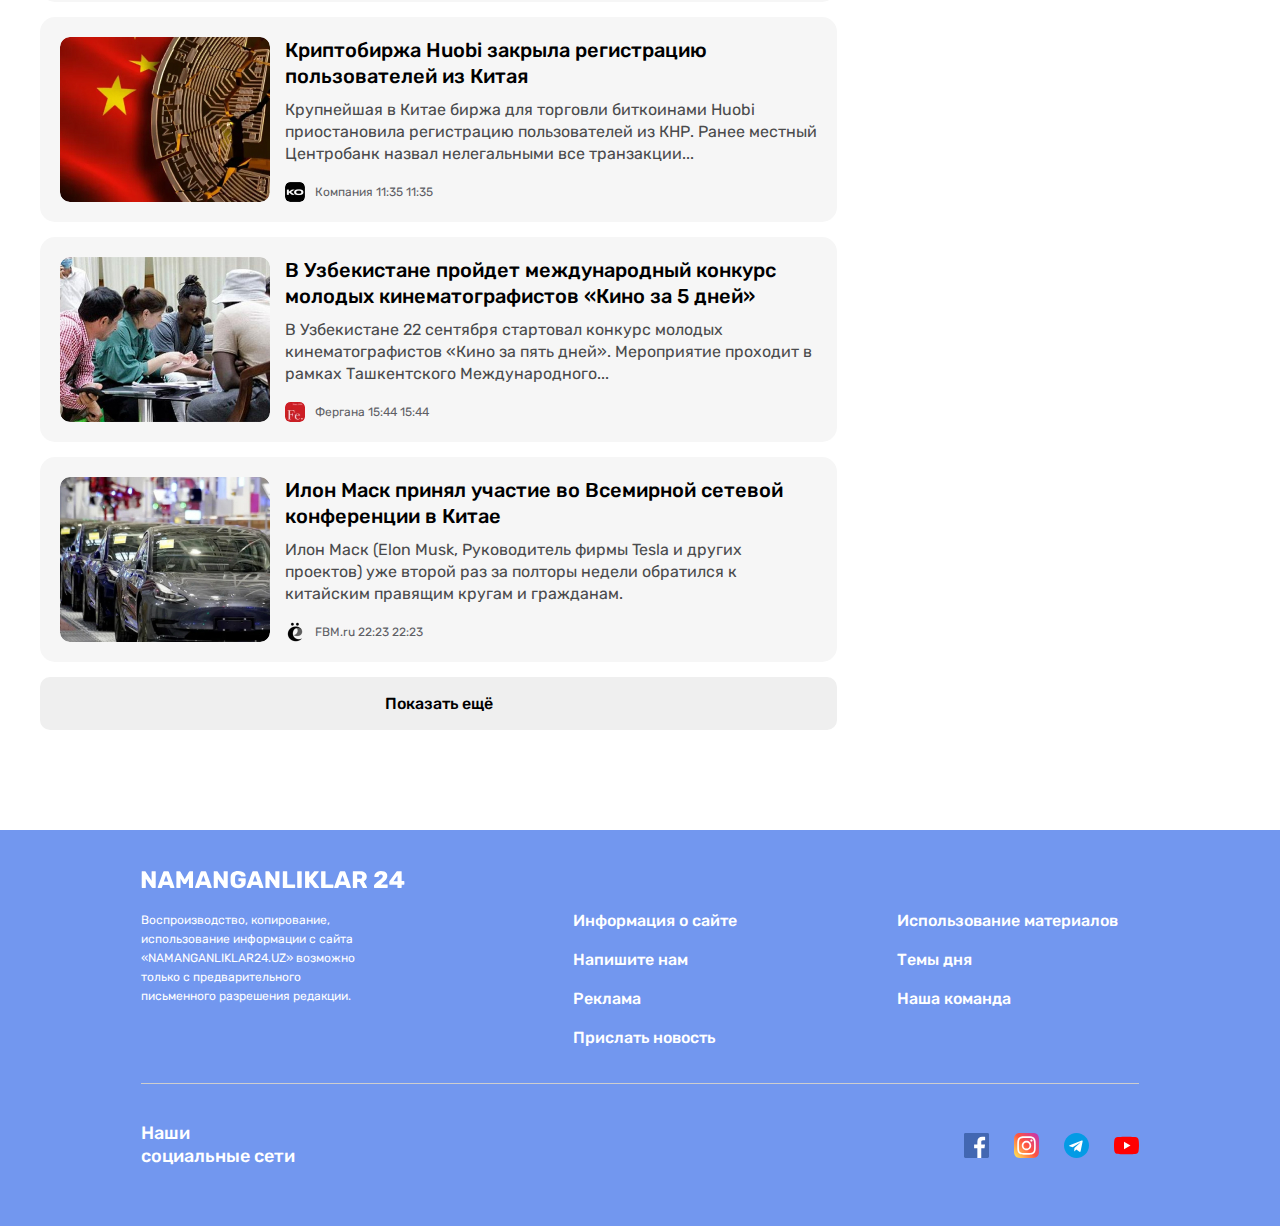
<file: list.html>
<!DOCTYPE html>
<html lang="en">
<head>
    <meta charset="UTF-8">
    <meta http-equiv="X-UA-Compatible" content="IE=edge">
    <meta name="viewport" content="width=device-width, initial-scale=1.0">
    <title>Namanganliklar 2</title>

    <!-- STYLES -->
    <link rel="stylesheet" href="css/normalize.css">
    <link rel="stylesheet" href="css/styles.css">

    
    <!-- GOOGLE-FONTS -->
    <link rel="preconnect" href="https://fonts.googleapis.com">
    <link rel="preconnect" href="https://fonts.gstatic.com" crossorigin>
    <link href="https://fonts.googleapis.com/css2?family=Rubik:wght@400;500;700&display=swap" rel="stylesheet">
</head>
<body>
    
    <!-- SITE-HEADER -->
    <header class="site-header">
        <div class="site-header-top">
            <div class="site-header-top-container container">
                <a class="site-header-logo" href="index.html">
                    <img class="site-header-logo-img" src="img/N24_logo.svg" alt="N24 logo" width="264" height="28">
                </a>

                <ul class="currency-rates">
                    <li class="currency-rates-item">
                        <b class="currency-rates-type">$</b>
                        <span class="currency-rates-value">10137.2</span>
                    </li>
                    <li class="currency-rates-item">
                        <b class="currency-rates-type">P</b>
                        <span class="currency-rates-value">138.26</span>
                    </li>
                </ul>

                <form class="global-search-form" action="https://echo.html.academy.ru" method="get">
                    <input class="global-search-form-input" type="search" name="search" placeholder="Поиск" aria-label="Поиск" required>
                </form>

                <div class="lang-toggle">
                    <a class="lang-toggle-link lang-toggle-active" href="index.html">УЗ</a>
                    <a class="lang-toggle-link" href="index.html">РУ</a>
                </div>

                <a class="button button-primary" href="contact.html">Войти</a>

            </div>
        </div>

        <!-- SITE-NAV -->
        <div class="container">
            <nav class="sitenav">
                <ul class="sitenav-list">
                    <li class="sitenav-item"><a class="sitenav-link" href="index.html">Главное</a></li>
                    <li class="sitenav-item"><a class="sitenav-link" href="list.html">Интересное</a></li>
                    <li class="sitenav-item"><a class="sitenav-link" href="specific.html">Экономика</a></li>
                    <li class="sitenav-item"><a class="sitenav-link" href="list.html">Политика</a></li>
                    <li class="sitenav-item"><a class="sitenav-link" href="list.html">Общество</a></li>
                    <li class="sitenav-item"><a class="sitenav-link" href="list.html">Технологии</a></li>
                    <li class="sitenav-item"><a class="sitenav-link" href="list.html">Спорт</a></li>
                    <li class="sitenav-item"><a class="sitenav-link" href="list.html">Культура</a></li>
                    <li class="sitenav-item"><a class="sitenav-link" href="list.html">Происшествия</a></li>
                    <li class="sitenav-item"><a class="sitenav-link" href="list.html">Наука</a></li>
                </ul>
            </nav>
            <hr class="line">

            <img class="site-header-img" src="img/list-header.jpg" alt="Site header image" src="img/list-header.jpg 1x, img/list-header@2x.jpg 2x" width="1200" height="128">
        </div>
    </header>

    
    <!-- INTERESTS -->
    <main class="main-content">
        <div class="container">
            <div class="layout-2-1">
                <div class="layout-2-1-main">
                    <section class="global-news">
                        <h2 class="global-news-heading">Интересное</h2>
                        <div class="news-list">
                            <div class="news-list-item article-card-horizontal">
                                <img class="article-card-horizontal-img" src="img/list1.jpg" alt="Interest-news 1" width="210" height="165" srcset="img/list1.jpg 1x, img/list1@2x.jpg 2x">
                                <div class="article-card-hozizontal-content">
                                    <h3 class="article-card-horizontal-title"><a class="article-card-horizontal-title-link" href="#">Отопление Ташкента на 30 лет переходит в управление французской Veolia</a></h3>
                                    <p class="article-card-horizontal-text">Система теплоснабжения Ташкента на 30 лет будет передана в управление французской компании Veolia для модернизации и реконструкции, сообщает 22 сентября пресс-служба...</p>
                                    <footer class="article-card-horizontal-footer">
                                        <img class="article-card-horizontal-source-icon" src="img/card1_logo.svg" alt="Interest-logo-1" width="20" height="20">
                                        <div class="article-card-horizontal-source-time">
                                            <span class="article-card-horizontal-source">ИА Красная Весна</span>
                                            <time datetime="2023-07-0412:25:00">12:25</time>
                                        </div>
                                    </footer>
                                </div>
                            </div>
                        </div>
        
                        <div class="news-list">
                            <div class="news-list-item article-card-horizontal">
                                <img class="article-card-horizontal-img" src="img/list2.jpg" alt="Interest-news 2" width="210" height="165" srcset="img/list2.jpg 1x, img/list2@2x.jpg 2x">
                                <div class="article-card-hozizontal-content">
                                    <h3 class="article-card-horizontal-title"><a class="article-card-horizontal-title-link" href="#">Пользователи жалуются на новую проблему iPhone 13, связанную с камерой</a></h3>
                                    <p class="article-card-horizontal-text">Пользователи смартфона Apple iPhone 13 продолжают сообщать о новых проблемах, с которыми они сталкиваются при использовании флагмана, поступившего в продажу только позавчера...</p>
                                    <footer class="article-card-horizontal-footer">
                                        <img class="article-card-horizontal-source-icon" src="img/interest-logo2.svg" alt="Interest-logo-2" width="20" height="20">
                                        <div class="article-card-horizontal-source-time">
                                            <span class="article-card-horizontal-source">Пепелац Ньюс</span>
                                            <time datetime="2023-07-0407:35:00">07:35</time>
                                        </div>
                                    </footer>
                                </div>
                            </div>
                        </div>
        
                        <div class="news-list">
                            <div class="news-list-item article-card-horizontal">
                                <img class="article-card-horizontal-img" src="img/list3.jpg" alt="Interest-news 3" width="210" height="165" srcset="img/list3.jpg 1x, img/list3@2x.jpg 2x">
                                <div class="article-card-hozizontal-content">
                                    <h3 class="article-card-horizontal-title"><a class="article-card-horizontal-title-link" href="#">Halo Infinite сравнили на Xbox One, Xbox One X, Xbox Series S и Xbox Series X</a></h3>
                                    <p class="article-card-horizontal-text">Ютубер с канала ElAnalistaDeBits сравнил Halo Infinite на консолях Xbox One, Xbox One X, Xbox Series S и Xbox Series X. Графика впечатляет на всех платформах. Также отмечается...</p>
                                    <footer class="article-card-horizontal-footer">
                                        <img class="article-card-horizontal-source-icon" src="img/interest-logo3svg.svg" alt="Interest-logo-3" width="20" height="20">
                                        <div class="article-card-horizontal-source-time">
                                            <span class="article-card-horizontal-source">Клуб DNS</span>
                                            <time datetime="2023-07-0415:33:00">15:33</time>
                                        </div>
                                    </footer>
                                </div>
                            </div>
                        </div>
        
                        <div class="news-list">
                            <div class="news-list-item article-card-horizontal">
                                <img class="article-card-horizontal-img" src="img/list4.jpg" alt="Interest-news 4" width="210" height="165" srcset="img/list4.jpg 1x, img/list4@2x.jpg 2x">
                                <div class="article-card-hozizontal-content">
                                    <h3 class="article-card-horizontal-title"><a class="article-card-horizontal-title-link" href="#">В Узбекистане показали тюнинговые варианты моделей Lacetti, Cobalt, Nexia и Spark</a></h3>
                                    <p class="article-card-horizontal-text">«В сети наши потребители обсуждали тему сильного преобладания белого цвета в модельном ряду UzAuto Motors. Почему вы не делаете двухцветные автомобили? Этот вопрос был...</p>
                                    <footer class="article-card-horizontal-footer">
                                        <img class="article-card-horizontal-source-icon" src="img/interest-logo4.svg" alt="Interest-logo-4" width="20" height="20">
                                        <div class="article-card-horizontal-source-time">
                                            <span class="article-card-horizontal-source">Sputnik Узбекистан 18:43</span>
                                            <time datetime="2023-07-0418:43:00">18:43</time>
                                        </div>
                                    </footer>
                                </div>
                            </div>
                        </div>

                        <div class="news-list">
                            <div class="news-list-item article-card-horizontal">
                                <img class="article-card-horizontal-img" src="img/list5.jpg" alt="Interest-news 5" width="210" height="165" srcset="img/list5.jpg 1x, img/list5@2x.jpg 2x">
                                <div class="article-card-hozizontal-content">
                                    <h3 class="article-card-horizontal-title"><a class="article-card-horizontal-title-link" href="#">Время автономной работы iPhone 13 Pro Max стало рекордным для смартфонов Apple</a></h3>
                                    <p class="article-card-horizontal-text">Линейка смартфонов iPhone 13 от Apple была презентована на прошлой неделе. Прием предзаказов на устройство стартовал 22 сентября, а 24 сентября новинка появилась в магазинах.</p>
                                    <footer class="article-card-horizontal-footer">
                                        <img class="article-card-horizontal-source-icon" src="img/interest-logo5.svg" alt="Interest-logo-5" width="20" height="20">
                                        <div class="article-card-horizontal-source-time">
                                            <span class="article-card-horizontal-source">iReactor</span>
                                            <time datetime="2023-07-0412:25:00">12:25</time>
                                        </div>
                                    </footer>
                                </div>
                            </div>
                        </div>

                        <div class="news-list">
                            <div class="news-list-item article-card-horizontal">
                                <img class="article-card-horizontal-img" src="img/list6.jpg" alt="Interest-news 6" width="210" height="165" srcset="img/list6.jpg 1x, img/list6@2x.jpg 2x">
                                <div class="article-card-hozizontal-content">
                                    <h3 class="article-card-horizontal-title"><a class="article-card-horizontal-title-link" href="#">Криптобиржа Huobi закрыла регистрацию пользователей из Китая</a></h3>
                                    <p class="article-card-horizontal-text">Крупнейшая в Китае биржа для торговли биткоинами Huobi приостановила регистрацию пользователей из КНР. Ранее местный Центробанк назвал нелегальными все транзакции...</p>
                                    <footer class="article-card-horizontal-footer">
                                        <img class="article-card-horizontal-source-icon" src="img/interest-logo6.svg" alt="Interest-logo-6" width="20" height="20">
                                        <div class="article-card-horizontal-source-time">
                                            <span class="article-card-horizontal-source">Компания 11:35</span>
                                            <time datetime="2023-07-0411:35:00">11:35</time>
                                        </div>
                                    </footer>
                                </div>
                            </div>
                        </div>

                        <div class="news-list">
                            <div class="news-list-item article-card-horizontal">
                                <img class="article-card-horizontal-img" src="img/list7.jpg" alt="Interest-news 7" width="210" height="165" srcset="img/list7.jpg 1x, img/list7@2x.jpg 2x">
                                <div class="article-card-hozizontal-content">
                                    <h3 class="article-card-horizontal-title"><a class="article-card-horizontal-title-link" href="#">В Узбекистане пройдет международный конкурс молодых кинематографистов «Кино за 5 дней»</a></h3>
                                    <p class="article-card-horizontal-text">В Узбекистане 22 сентября стартовал конкурс молодых кинематографистов «Кино за пять дней». Мероприятие проходит в рамках Ташкентского Международного...</p>
                                    <footer class="article-card-horizontal-footer">
                                        <img class="article-card-horizontal-source-icon" src="img/interest-logo7.svg" alt="Interest-logo-7" width="20" height="20">
                                        <div class="article-card-horizontal-source-time">
                                            <span class="article-card-horizontal-source">Фергана 15:44</span>
                                            <time datetime="2023-07-0415:44:00">15:44</time>
                                        </div>
                                    </footer>
                                </div>
                            </div>
                        </div>

                        <div class="news-list">
                            <div class="news-list-item article-card-horizontal">
                                <img class="article-card-horizontal-img" src="img/list8.jpg" alt="Interest-news 8" width="210" height="165" srcset="img/list8.jpg 1x, img/list8@2x.jpg 2x">
                                <div class="article-card-hozizontal-content">
                                    <h3 class="article-card-horizontal-title"><a class="article-card-horizontal-title-link" href="#">Илон Маск принял участие во Всемирной сетевой конференции в Китае</a></h3>
                                    <p class="article-card-horizontal-text">Илон Маск (Elon Musk, Руководитель фирмы Tesla и других проектов) уже второй раз за полторы недели обратился к китайским правящим кругам и гражданам.</p>
                                    <footer class="article-card-horizontal-footer">
                                        <img class="article-card-horizontal-source-icon" src="img/interest-logo8.svg" alt="Interest-logo-8" width="20" height="20">
                                        <div class="article-card-horizontal-source-time">
                                            <span class="article-card-horizontal-source">FBM.ru 22:23</span>
                                            <time datetime="2023-07-0422:23:00">22:23</time>
                                        </div>
                                    </footer>
                                </div>
                            </div>
                        </div>
        
                        <button class="news-list-more-button button button-block" type="button">Показать ещё</button>
                    </section>
                </div>
    
                <div class="layout-2-1-sidebar">
                    <section class="layout-2-1-sidebar-item sidebar-news-card">
                        <h2 class="sidebar-news-card-heading">Главное</h2>
                        <ul class="sidebar-news-card-list">
                            <li class="sidebar-news-card-item">
                                <h3 class="sidebar-news-card-title">
                                    <a class="sidebar-news-card-link" href="#">В Фергане создадут узбекско-пакистанский университет</a>
                                </h3>
                                <div class="sidebar-news-card-source-time">
                                    <span class="sidebar-news-card-source">Sputnik Узбекистан 14:09</span>
                                    <time datetime="2023-07-0412:25:00">12:25</time>
                                </div>
                            </li>
        
                            <li class="sidebar-news-card-item">
                                <h3 class="sidebar-news-card-title">
                                    <a class="sidebar-news-card-link" href="#">Узбекистан утвердил соглашение о содействии занятости в странах СНГ</a>
                                </h3>
                                <div class="sidebar-news-card-source-time">
                                    <span class="sidebar-news-card-source">ИА Красная Весна</span>
                                    <time datetime="2023-07-0412:25:00">12:25</time>
                                </div>
                            </li>
        
                            <li class="sidebar-news-card-item">
                                <h3 class="sidebar-news-card-title">
                                    <a class="sidebar-news-card-link" href="#">В Узбекистане увеличиваются очереди за автомобилями UzAuto</a>
                                </h3>
                                <div class="sidebar-news-card-source-time">
                                    <span class="sidebar-news-card-source">Северная газета (Армянск)</span>
                                    <time datetime="2023-07-0412:25:00">12:25</time>
                                </div>
                            </li>
        
                            <li class="sidebar-news-card-item">
                                <h3 class="sidebar-news-card-title">
                                    <a class="sidebar-news-card-link" href="#">Минтуризма опровергло приостановку выплат за шаги</a>
                                </h3>
                                <div class="sidebar-news-card-source-time">
                                    <span class="sidebar-news-card-source">Sputnik Узбекистан</span>
                                    <time datetime="2023-07-0412:25:00">12:25</time>
                                </div>
                            </li>
                        </ul>
                    </section>

                    <aside class="layout-2-1-sidebar-item sidebar-ad">
                        <a class="sidebar-ad-link" href="#" target="_blank">
                            <img class="sidebar-ad-img sidebar-ad-tall" src="img/ad.jpg" alt="Ad photo" width="393" height="338" srcset="img/ad.jpg 1x, img/ad@2x.jpg 2x">
                        </a>
                    </aside>
                </div>
            </div>
        </div>
    </main>

    
    <!-- SITE-FOOTER -->
    <footer class="site-footer">
        <div class="container">
            <div class="footer-container">
                <img class="site-footer-logo-img" src="img/sitefooter-logo.svg" alt="N24 logo" width="264" height="28">
                <div class="site-footer-wrapper">
                    <p class="site-footer-text">
                        Воспроизводство, копирование, использование информации с сайта «NAMANGANLIKLAR24.UZ» возможно только с предварительного письменного разрешения редакции.
                    </p>
                    <ul class="site-footer-items site-footer-items-extention">
                        <li class="site-footer-item"><a href="#" class="site-footer-link">Информация о сайте</a></li>
                        <li class="site-footer-item"><a href="#" class="site-footer-link">Напишите нам</a></li>
                        <li class="site-footer-item"><a href="#" class="site-footer-link">Реклама</a></li>
                        <li class="site-footer-item"><a href="#" class="site-footer-link">Прислать новость</a></li>
                    </ul>
                    <ul class="site-footer-items site-footer-last-items">
                        <li class="site-footer-item"><a href="#" class="site-footer-link">Использование материалов</a></li>
                        <li class="site-footer-item"><a href="#" class="site-footer-link">Темы дня</a></li>
                        <li class="site-footer-item"><a href="#" class="site-footer-link">Наша команда</a></li>
                    </ul>
                </div>
                <!-- <hr class="site-footer-divider">  -->
                <div class="site-footer-bottom">
                    <p class="site-footer-bottom-text">Наши <br>социальные сети</p>
                    <ul class="site-footer-bottom-socials">
                        <li class="site-footer-bottom-link">
                            <a href="https://facebook.com/namanganliklar24" target="_blank"><svg xmlns="http://www.w3.org/2000/svg" width="25" height="25" viewBox="0 0 25 25" fill="none">
                                <g clip-path="url(#clip0_1_324)">
                                  <path d="M23.62 4.41806e-08H1.37882C0.617218 0.000381514 -0.000190691 0.618172 4.41806e-08 1.37997V23.6212C0.000381514 24.3828 0.618172 25.0002 1.37997 25H23.62C24.382 25.0002 24.9998 24.3826 25 23.6206C25 23.6204 25 23.6202 25 23.62V1.37882C24.9996 0.617218 24.3818 -0.000190691 23.62 4.41806e-08Z" fill="#4267B2"/>
                                  <path d="M17.2607 25V15.3321H20.52L21.0083 11.5479H17.2607V9.13776C17.2607 8.04466 17.5642 7.29984 19.1317 7.29984H21.1182V3.92441C20.7726 3.87844 19.5868 3.77563 18.207 3.77563C15.3261 3.77563 13.3545 5.53345 13.3545 8.76297V11.5479H10.1074V15.3321H13.3545V25H17.2607Z" fill="white"/>
                                </g>
                                <defs>
                                  <clipPath id="clip0_1_324">
                                    <rect width="25" height="25" fill="white"/>
                                  </clipPath>
                                </defs>
                              </svg>
                            </a>
                        </li>
                        <li class="site-footer-bottom-link">
                            <a href="https://instagram.com/namanganliklar24"><svg xmlns="http://www.w3.org/2000/svg" width="25" height="25" viewBox="0 0 25 25" fill="none">
                                <g clip-path="url(#clip0_1_320)">
                                  <path d="M1.56244 1.70122C-0.40214 3.74185 -5.69224e-05 5.90956 -5.69224e-05 12.495C-5.69224e-05 17.9637 -0.954224 23.446 4.03953 24.7366C5.5989 25.1377 19.4156 25.1377 20.9729 24.7346C23.052 24.1981 24.7437 22.5116 24.9749 19.571C25.0072 19.1606 25.0072 5.83664 24.9739 5.41789C24.7281 2.2856 22.7999 0.480389 20.2593 0.114764C19.677 0.0303889 19.5604 0.00538891 16.5729 0.000180572C5.97598 0.00538891 3.65307 -0.466486 1.56244 1.70122Z" fill="url(#paint0_linear_1_320)"/>
                                  <path d="M12.4979 3.26965C8.71563 3.26965 5.12397 2.93319 3.75209 6.45403C3.18543 7.90819 3.26772 9.79674 3.26772 12.5009C3.26772 14.8738 3.19168 17.104 3.75209 18.5467C5.12084 22.0697 8.74167 21.7322 12.4958 21.7322C16.1177 21.7322 19.8521 22.1092 21.2406 18.5467C21.8083 17.078 21.725 15.2176 21.725 12.5009C21.725 8.89465 21.924 6.56653 20.175 4.81861C18.4042 3.04778 16.0094 3.26965 12.4938 3.26965H12.4979ZM11.6708 4.93319C19.5604 4.92069 20.5646 4.04361 20.0104 16.228C19.8135 20.5374 16.5323 20.0644 12.499 20.0644C5.1448 20.0644 4.93334 19.854 4.93334 12.4967C4.93334 5.05403 5.51668 4.93736 11.6708 4.93111V4.93319ZM17.425 6.46548C16.8135 6.46548 16.3177 6.96132 16.3177 7.57278C16.3177 8.18424 16.8135 8.68007 17.425 8.68007C18.0365 8.68007 18.5323 8.18424 18.5323 7.57278C18.5323 6.96132 18.0365 6.46548 17.425 6.46548ZM12.4979 7.76028C9.88022 7.76028 7.75834 9.88319 7.75834 12.5009C7.75834 15.1186 9.88022 17.2405 12.4979 17.2405C15.1156 17.2405 17.2365 15.1186 17.2365 12.5009C17.2365 9.88319 15.1156 7.76028 12.4979 7.76028ZM12.4979 9.42382C16.5656 9.42382 16.5708 15.578 12.4979 15.578C8.43126 15.578 8.42501 9.42382 12.4979 9.42382Z" fill="white"/>
                                </g>
                                <defs>
                                  <linearGradient id="paint0_linear_1_320" x1="1.61038" y1="23.4034" x2="24.8452" y2="3.29391" gradientUnits="userSpaceOnUse">
                                    <stop stop-color="#FFDD55"/>
                                    <stop offset="0.5" stop-color="#FF543E"/>
                                    <stop offset="1" stop-color="#C837AB"/>
                                  </linearGradient>
                                  <clipPath id="clip0_1_320">
                                    <rect width="25" height="25" fill="white"/>
                                  </clipPath>
                                </defs>
                              </svg>
                            </a>
                        </li>
                        <li class="site-footer-bottom-link">
                            <a href="https://t.me/namanganliklar24"><svg xmlns="http://www.w3.org/2000/svg" width="25" height="25" viewBox="0 0 25 25" fill="none">
                                <g clip-path="url(#clip0_1_316)">
                                  <path d="M12.5 25C19.4036 25 25 19.4036 25 12.5C25 5.59644 19.4036 0 12.5 0C5.59644 0 0 5.59644 0 12.5C0 19.4036 5.59644 25 12.5 25Z" fill="#039BE5"/>
                                  <path d="M5.7197 12.2291L17.7718 7.58226C18.3312 7.38018 18.8197 7.71872 18.6384 8.56456L18.6395 8.56351L16.5874 18.2312C16.4353 18.9166 16.028 19.0833 15.4582 18.7604L12.3332 16.4573L10.8259 17.9093C10.6593 18.076 10.5187 18.2166 10.1957 18.2166L10.4176 15.0364L16.2093 9.80414C16.4614 9.58226 16.153 9.45726 15.8207 9.6781L8.66345 14.1843L5.57803 13.2218C4.90824 13.0093 4.89366 12.5521 5.7197 12.2291Z" fill="white"/>
                                </g>
                                <defs>
                                  <clipPath id="clip0_1_316">
                                    <rect width="25" height="25" fill="white"/>
                                  </clipPath>
                                </defs>
                              </svg>
                            </a>
                        </li>
                        <li class="site-footer-bottom-link">
                            <a href="https://youtube.com/namanganliklar24"><svg xmlns="http://www.w3.org/2000/svg" width="25" height="25" viewBox="0 0 25 25" fill="none">
                                <path d="M24.4849 6.49871C24.1967 5.42773 23.3523 4.58355 22.2815 4.29516C20.3252 3.75977 12.4998 3.75977 12.4998 3.75977C12.4998 3.75977 4.67451 3.75977 2.71815 4.27475C1.66797 4.56295 0.80299 5.42793 0.514791 6.49871C0 8.45487 0 12.5118 0 12.5118C0 12.5118 0 16.5891 0.514791 18.5249C0.803181 19.5956 1.64737 20.44 2.71834 20.7284C4.69511 21.2638 12.4999 21.2638 12.4999 21.2638C12.4999 21.2638 20.3252 21.2638 22.2815 20.7488C23.3525 20.4606 24.1967 19.6162 24.4851 18.5455C24.9999 16.5891 24.9999 12.5324 24.9999 12.5324C24.9999 12.5324 25.0205 8.45487 24.4849 6.49871Z" fill="#FF0000"/>
                                <path d="M10.0038 16.2605L16.5111 12.5126L10.0038 8.76465V16.2605Z" fill="white"/>
                              </svg>
                            </a>
                        </li>
                    </ul>
                </div>
            </div>
        </div>
    </footer>
</body>
</html>
</file>
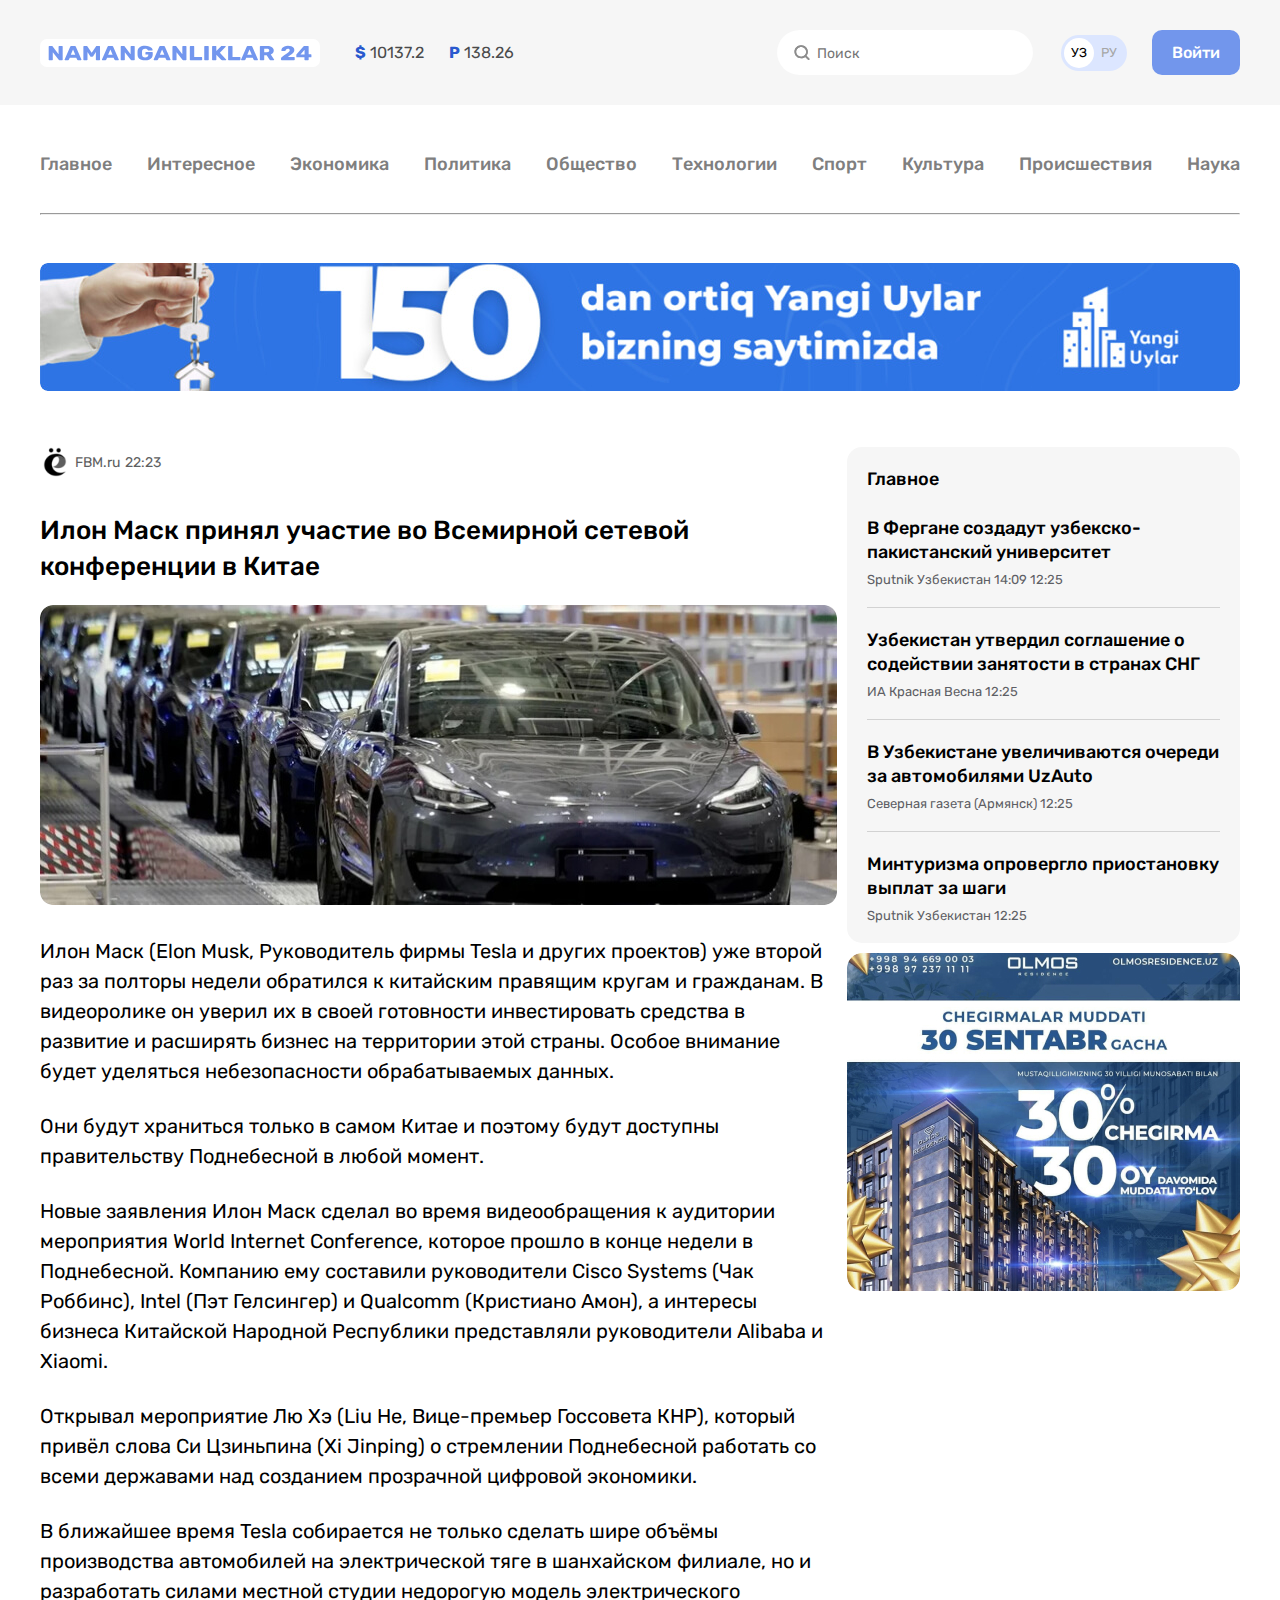
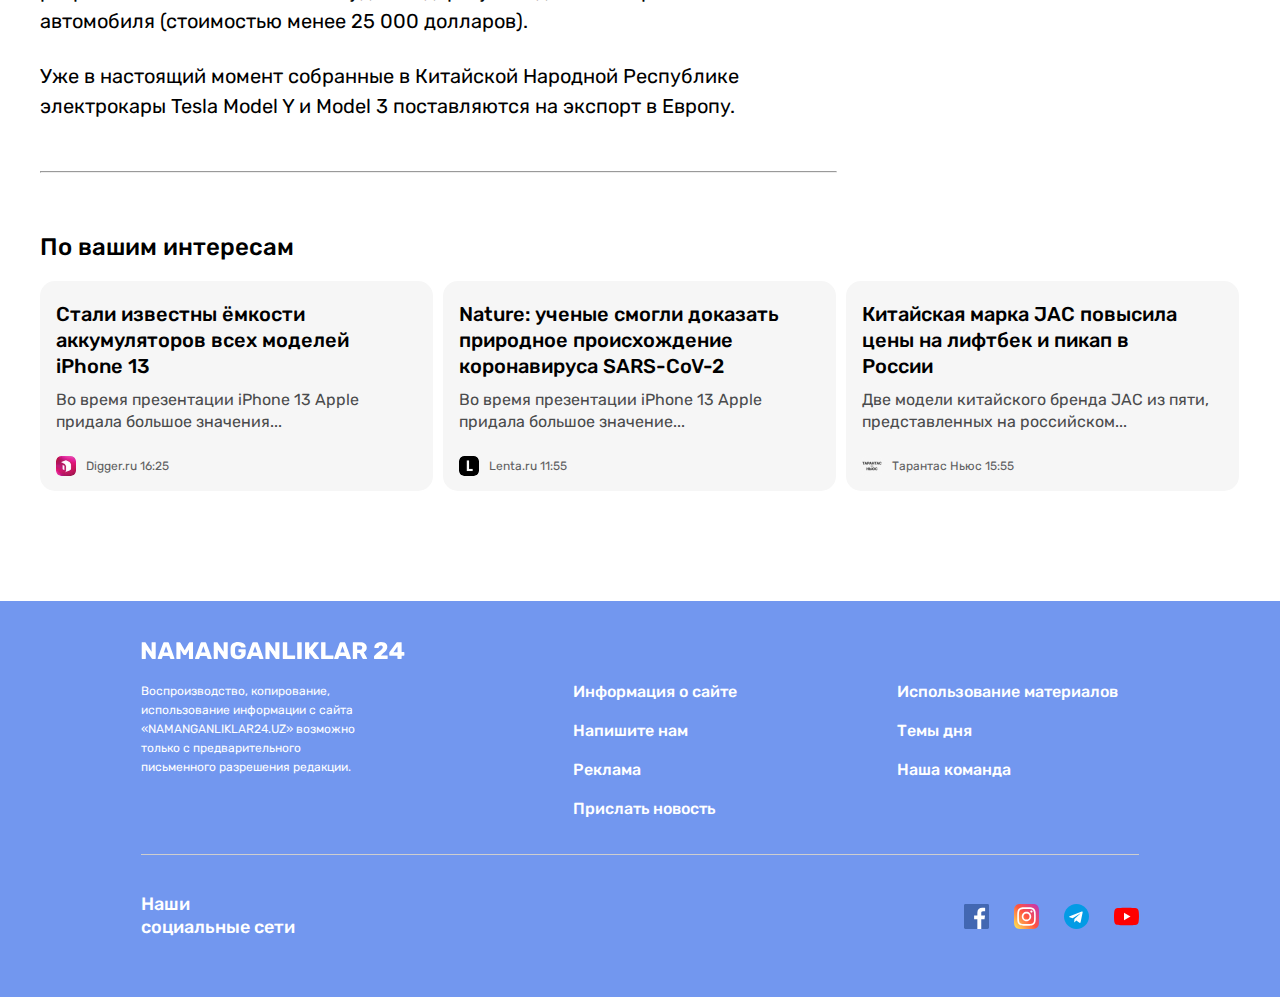
<file: specific.html>
<!DOCTYPE html>
<html lang="en">
<head>
    <meta charset="UTF-8">
    <meta http-equiv="X-UA-Compatible" content="IE=edge">
    <meta name="viewport" content="width=device-width, initial-scale=1.0">
    <title>Namanganliklar 3</title>

    <!-- STYLES -->
    <link rel="stylesheet" href="css/normalize.css">
    <link rel="stylesheet" href="css/styles.css">

    
    <!-- GOOGLE-FONTS -->
    <link rel="preconnect" href="https://fonts.googleapis.com">
    <link rel="preconnect" href="https://fonts.gstatic.com" crossorigin>
    <link href="https://fonts.googleapis.com/css2?family=Rubik:wght@400;500;700&display=swap" rel="stylesheet">
</head>
<body>
    
    <!-- SITE-HEADER -->
    <header class="site-header">
        <div class="site-header-top">
            <div class="site-header-top-container container">
                <a class="site-header-logo" href="index.html">
                    <img class="site-header-logo-img" src="img/N24_logo.svg" alt="N24 logo" width="264" height="28">
                </a>

                <ul class="currency-rates">
                    <li class="currency-rates-item">
                        <b class="currency-rates-type">$</b>
                        <span class="currency-rates-value">10137.2</span>
                    </li>
                    <li class="currency-rates-item">
                        <b class="currency-rates-type">P</b>
                        <span class="currency-rates-value">138.26</span>
                    </li>
                </ul>

                <form class="global-search-form" action="https://echo.html.academy.ru" method="get">
                    <input class="global-search-form-input" type="search" name="search" placeholder="Поиск" aria-label="Поиск" required>
                </form>

                <div class="lang-toggle">
                    <a class="lang-toggle-link lang-toggle-active" href="index.html">УЗ</a>
                    <a class="lang-toggle-link" href="index.html">РУ</a>
                </div>

                <a class="button button-primary" href="#">Войти</a>

            </div>
        </div>

        <!-- SITE-NAV -->
        <div class="container">
            <nav class="sitenav">
                <ul class="sitenav-list">
                    <li class="sitenav-item"><a class="sitenav-link" href="#">Главное</a></li>
                    <li class="sitenav-item"><a class="sitenav-link" href="#">Интересное</a></li>
                    <li class="sitenav-item"><a class="sitenav-link" href="#">Экономика</a></li>
                    <li class="sitenav-item"><a class="sitenav-link" href="#">Политика</a></li>
                    <li class="sitenav-item"><a class="sitenav-link" href="#">Общество</a></li>
                    <li class="sitenav-item"><a class="sitenav-link" href="#">Технологии</a></li>
                    <li class="sitenav-item"><a class="sitenav-link" href="#">Спорт</a></li>
                    <li class="sitenav-item"><a class="sitenav-link" href="#">Культура</a></li>
                    <li class="sitenav-item"><a class="sitenav-link" href="#">Происшествия</a></li>
                    <li class="sitenav-item"><a class="sitenav-link" href="#">Наука</a></li>
                </ul>
            </nav>
            <hr class="line">

            <img class="site-header-img" src="img/list-header.jpg" alt="Site header image" src="img/list-header.jpg 1x, img/list-header@2x.jpg 2x" width="1200" height="128">
        </div>
    </header>

    
    <!-- INTERESTS -->
    <main class="main-content">
        <div class="container">
            <div class="layout-2-1">
                <div class="layout-2-1-main">
                    <section class="specific-news">
                        <div class="specific-news-source">
                            <img class="specific-news-source-icon" src="img/interest-logo8.svg" alt="Interest-logo-1" width="20" height="20">
                                <div class="specific-news-source-time">
                                    <span class="specific-news-source-address">FBM.ru</span>
                                    <time datetime="2023-07-0422:23:00">22:23</time>
                                </div>
                        </div>

                        <div class="specific-news-content">
                            <h2 class="specific-news-content-title"><a class="specific-news-content-link" href="#">Илон Маск принял участие во Всемирной сетевой конференции в Китае</a></h2>
                            <img class="specific-news-content-img" src="img/tesla-specific.jpg" alt="Tesla in China" width="797" height="300" srcset="img/tesla-specific.jpg 1x, img/tesla-specific@2x.jpg 2x">
                            <p class="specific-news-content-text">Илон Маск (Elon Musk, Руководитель фирмы Tesla и других проектов) уже второй раз за полторы недели обратился к китайским правящим кругам и гражданам. В видеоролике он уверил их в своей готовности инвестировать средства в развитие и расширять бизнес на территории этой страны. Особое внимание будет уделяться небезопасности обрабатываемых данных.</p>
                            <p class="specific-news-content-text">Они будут храниться только в самом Китае и поэтому будут доступны правительству Поднебесной в любой момент.</p>
                            <p class="specific-news-content-text">Новые заявления Илон Маск сделал во время видеообращения к аудитории мероприятия World Internet Conference, которое прошло в конце недели в Поднебесной. Компанию ему составили руководители Cisco Systems (Чак Роббинс), Intel (Пэт Гелсингер) и Qualcomm (Кристиано Амон), а интересы бизнеса Китайской Народной Республики представляли руководители Alibaba и Xiaomi. </p>
                            <p class="specific-news-content-text">Открывал мероприятие Лю Хэ (Liu He, Вице-премьер Госсовета КНР), который привёл слова Си Цзиньпина (Xi Jinping) о стремлении Поднебесной работать со всеми державами над созданием прозрачной цифровой экономики.</p>
                            <p class="specific-news-content-text">В ближайшее время Tesla собирается не только сделать шире объёмы производства автомобилей на электрической тяге в шанхайском филиале, но и разработать силами местной студии недорогую модель электрического автомобиля (стоимостью менее 25 000 долларов).</p>
                            <p class="specific-news-content-text">Уже в настоящий момент собранные в Китайской Народной Республике электрокары Tesla Model Y и Model 3 поставляются на экспорт в Европу.</p>
                        </div>

                        <hr class="specific-news-divider">
                    </section>
                </div>
    
                <div class="layout-2-1-sidebar-specific">
                    <section class="layout-2-1-sidebar-item sidebar-news-card">
                        <h2 class="sidebar-news-card-heading">Главное</h2>
                        <ul class="sidebar-news-card-list">
                            <li class="sidebar-news-card-item">
                                <h3 class="sidebar-news-card-title">
                                    <a class="sidebar-news-card-link" href="#">В Фергане создадут узбекско-пакистанский университет</a>
                                </h3>
                                <div class="sidebar-news-card-source-time">
                                    <span class="sidebar-news-card-source">Sputnik Узбекистан 14:09</span>
                                    <time datetime="2023-07-0412:25:00">12:25</time>
                                </div>
                            </li>
        
                            <li class="sidebar-news-card-item">
                                <h3 class="sidebar-news-card-title">
                                    <a class="sidebar-news-card-link" href="#">Узбекистан утвердил соглашение о содействии занятости в странах СНГ</a>
                                </h3>
                                <div class="sidebar-news-card-source-time">
                                    <span class="sidebar-news-card-source">ИА Красная Весна</span>
                                    <time datetime="2023-07-0412:25:00">12:25</time>
                                </div>
                            </li>
        
                            <li class="sidebar-news-card-item">
                                <h3 class="sidebar-news-card-title">
                                    <a class="sidebar-news-card-link" href="#">В Узбекистане увеличиваются очереди за автомобилями UzAuto</a>
                                </h3>
                                <div class="sidebar-news-card-source-time">
                                    <span class="sidebar-news-card-source">Северная газета (Армянск)</span>
                                    <time datetime="2023-07-0412:25:00">12:25</time>
                                </div>
                            </li>
        
                            <li class="sidebar-news-card-item">
                                <h3 class="sidebar-news-card-title">
                                    <a class="sidebar-news-card-link" href="#">Минтуризма опровергло приостановку выплат за шаги</a>
                                </h3>
                                <div class="sidebar-news-card-source-time">
                                    <span class="sidebar-news-card-source">Sputnik Узбекистан</span>
                                    <time datetime="2023-07-0412:25:00">12:25</time>
                                </div>
                            </li>
                        </ul>
                    </section>

                    <aside class="layout-2-1-sidebar-item sidebar-ad">
                        <a class="sidebar-ad-link" href="#" target="_blank">
                            <img class="sidebar-ad-img" src="img/ad.jpg" alt="Ad photo" width="393" height="338" srcset="img/ad.jpg 1x, img/ad@2x.jpg 2x">
                        </a>
                    </aside>
                </div>
            </div>

            <!-- MOST-INTERESTING-NEWS -->
            <section class="most-interesting-news">
                <h3 class="most-interesting-news-heading">По вашим интересам</h3>
                <div class="most-interesting-news-grid news-grid">
                    <article class="news-grid-item article-card most-interesting-news-article-card">  
                        <h3 class="article-card-title"><a class="article-card-link" href="#">Стали известны ёмкости аккумуляторов всех моделей iPhone 13</a></h3>
                        <p class="article-card-text most-interesting-news-card-text">Во время презентации iPhone 13 Apple придала большое значения...</p>
                        <footer class="article-card-footer most-interesting-news-footer">
                            <img class="article-card-source-icon" src="img/card4_logo.svg" alt="Most-interesting-news 1 logo" width="20" height="20">
                            <div class="article-card-source-time">
                                <span class="article-card-source">Digger.ru</span>
                                <time datetime="2023-07-0416:25:00">16:25</time>
                            </div>
                        </footer>
                    </article>

                    <article class="news-grid-item article-card most-interesting-news-article-card">  
                        <h3 class="article-card-title"><a class="article-card-link" href="#">Nature: ученые смогли доказать природное происхождение коронавируса SARS-CoV-2</a></h3>
                        <p class="article-card-text most-interesting-news-card-text">Во время презентации iPhone 13 Apple придала большое значение...</p>
                        <footer class="article-card-footer most-interesting-news-footer">
                            <img class="article-card-source-icon" src="img/card5_logo.svg" alt="Card 5 logo" width="20" height="20">
                            <div class="article-card-source-time">
                                <span class="article-card-source">Lenta.ru</span>
                                <time datetime="2023-07-0411:55:00">11:55</time>
                            </div>
                        </footer>
                    </article>

                    <article class="news-grid-item article-card most-interesting-news-article-card">  
                        <h3 class="article-card-title"><a class="article-card-link" href="#">Китайская марка JAC повысила цены на лифтбек и пикап в <br>России</a></h3>
                        <p class="article-card-text most-interesting-news-card-text">Две модели китайского бренда JAC из пяти, представленных на российском...</p>
                        <footer class="article-card-footer most-interesting-news-footer">
                            <img class="article-card-source-icon" src="img/card6_logo.svg" alt="Card 6 logo" width="20" height="20">
                            <div class="article-card-source-time">
                                <span class="article-card-source">Тарантас Ньюс</span>
                                <time datetime="2023-07-0415:55:00">15:55</time>
                            </div>
                        </footer>
                    </article>
                </div>
            </section>
        </div>
    </main>

    
    <!-- SITE-FOOTER -->
    <footer class="site-footer">
        <div class="container">
            <div class="footer-container">
                <img class="site-footer-logo-img" src="img/sitefooter-logo.svg" alt="N24 logo" width="264" height="28">
                <div class="site-footer-wrapper">
                    <p class="site-footer-text">
                        Воспроизводство, копирование, использование информации с сайта «NAMANGANLIKLAR24.UZ» возможно только с предварительного письменного разрешения редакции.
                    </p>
                    <ul class="site-footer-items site-footer-items-extention">
                        <li class="site-footer-item"><a href="#" class="site-footer-link">Информация о сайте</a></li>
                        <li class="site-footer-item"><a href="#" class="site-footer-link">Напишите нам</a></li>
                        <li class="site-footer-item"><a href="#" class="site-footer-link">Реклама</a></li>
                        <li class="site-footer-item"><a href="#" class="site-footer-link">Прислать новость</a></li>
                    </ul>
                    <ul class="site-footer-items site-footer-last-items">
                        <li class="site-footer-item"><a href="#" class="site-footer-link">Использование материалов</a></li>
                        <li class="site-footer-item"><a href="#" class="site-footer-link">Темы дня</a></li>
                        <li class="site-footer-item"><a href="#" class="site-footer-link">Наша команда</a></li>
                    </ul>
                </div>
                <!-- <hr class="site-footer-divider">  -->
                <div class="site-footer-bottom">
                    <p class="site-footer-bottom-text">Наши <br>социальные сети</p>
                    <ul class="site-footer-bottom-socials">
                        <li class="site-footer-bottom-link">
                            <a href="https://facebook.com/namanganliklar24" target="_blank">
                                <svg xmlns="http://www.w3.org/2000/svg" width="25" height="25" viewBox="0 0 25 25" fill="none">
                                <g clip-path="url(#clip0_1_324)">
                                <path d="M23.62 4.41806e-08H1.37882C0.617218 0.000381514 -0.000190691 0.618172 4.41806e-08 1.37997V23.6212C0.000381514 24.3828 0.618172 25.0002 1.37997 25H23.62C24.382 25.0002 24.9998 24.3826 25 23.6206C25 23.6204 25 23.6202 25 23.62V1.37882C24.9996 0.617218 24.3818 -0.000190691 23.62 4.41806e-08Z" fill="#4267B2"/>
                                <path d="M17.2607 25V15.3321H20.52L21.0083 11.5479H17.2607V9.13776C17.2607 8.04466 17.5642 7.29984 19.1317 7.29984H21.1182V3.92441C20.7726 3.87844 19.5868 3.77563 18.207 3.77563C15.3261 3.77563 13.3545 5.53345 13.3545 8.76297V11.5479H10.1074V15.3321H13.3545V25H17.2607Z" fill="white"/>
                                </g>
                                <defs>
                                <clipPath id="clip0_1_324">
                                    <rect width="25" height="25" fill="white"/>
                                </clipPath>
                                </defs>
                                </svg>
                            </a>
                        </li>
                        <li class="site-footer-bottom-link">
                            <a href="https://instagram.com/namanganliklar24">
                                <svg xmlns="http://www.w3.org/2000/svg" width="25" height="25" viewBox="0 0 25 25" fill="none">
                                <g clip-path="url(#clip0_1_320)">
                                <path d="M1.56244 1.70122C-0.40214 3.74185 -5.69224e-05 5.90956 -5.69224e-05 12.495C-5.69224e-05 17.9637 -0.954224 23.446 4.03953 24.7366C5.5989 25.1377 19.4156 25.1377 20.9729 24.7346C23.052 24.1981 24.7437 22.5116 24.9749 19.571C25.0072 19.1606 25.0072 5.83664 24.9739 5.41789C24.7281 2.2856 22.7999 0.480389 20.2593 0.114764C19.677 0.0303889 19.5604 0.00538891 16.5729 0.000180572C5.97598 0.00538891 3.65307 -0.466486 1.56244 1.70122Z" fill="url(#paint0_linear_1_320)"/>
                                <path d="M12.4979 3.26965C8.71563 3.26965 5.12397 2.93319 3.75209 6.45403C3.18543 7.90819 3.26772 9.79674 3.26772 12.5009C3.26772 14.8738 3.19168 17.104 3.75209 18.5467C5.12084 22.0697 8.74167 21.7322 12.4958 21.7322C16.1177 21.7322 19.8521 22.1092 21.2406 18.5467C21.8083 17.078 21.725 15.2176 21.725 12.5009C21.725 8.89465 21.924 6.56653 20.175 4.81861C18.4042 3.04778 16.0094 3.26965 12.4938 3.26965H12.4979ZM11.6708 4.93319C19.5604 4.92069 20.5646 4.04361 20.0104 16.228C19.8135 20.5374 16.5323 20.0644 12.499 20.0644C5.1448 20.0644 4.93334 19.854 4.93334 12.4967C4.93334 5.05403 5.51668 4.93736 11.6708 4.93111V4.93319ZM17.425 6.46548C16.8135 6.46548 16.3177 6.96132 16.3177 7.57278C16.3177 8.18424 16.8135 8.68007 17.425 8.68007C18.0365 8.68007 18.5323 8.18424 18.5323 7.57278C18.5323 6.96132 18.0365 6.46548 17.425 6.46548ZM12.4979 7.76028C9.88022 7.76028 7.75834 9.88319 7.75834 12.5009C7.75834 15.1186 9.88022 17.2405 12.4979 17.2405C15.1156 17.2405 17.2365 15.1186 17.2365 12.5009C17.2365 9.88319 15.1156 7.76028 12.4979 7.76028ZM12.4979 9.42382C16.5656 9.42382 16.5708 15.578 12.4979 15.578C8.43126 15.578 8.42501 9.42382 12.4979 9.42382Z" fill="white"/>
                                </g>
                                <defs>
                                <linearGradient id="paint0_linear_1_320" x1="1.61038" y1="23.4034" x2="24.8452" y2="3.29391" gradientUnits="userSpaceOnUse">
                                    <stop stop-color="#FFDD55"/>
                                    <stop offset="0.5" stop-color="#FF543E"/>
                                    <stop offset="1" stop-color="#C837AB"/>
                                </linearGradient>
                                <clipPath id="clip0_1_320">
                                    <rect width="25" height="25" fill="white"/>
                                </clipPath>
                                </defs>
                            </svg>
                            </a>
                        </li>
                        <li class="site-footer-bottom-link">
                            <a href="https://t.me/namanganliklar24">
                                <svg xmlns="http://www.w3.org/2000/svg" width="25" height="25" viewBox="0 0 25 25" fill="none">
                                <g clip-path="url(#clip0_1_316)">
                                <path d="M12.5 25C19.4036 25 25 19.4036 25 12.5C25 5.59644 19.4036 0 12.5 0C5.59644 0 0 5.59644 0 12.5C0 19.4036 5.59644 25 12.5 25Z" fill="#039BE5"/>
                                <path d="M5.7197 12.2291L17.7718 7.58226C18.3312 7.38018 18.8197 7.71872 18.6384 8.56456L18.6395 8.56351L16.5874 18.2312C16.4353 18.9166 16.028 19.0833 15.4582 18.7604L12.3332 16.4573L10.8259 17.9093C10.6593 18.076 10.5187 18.2166 10.1957 18.2166L10.4176 15.0364L16.2093 9.80414C16.4614 9.58226 16.153 9.45726 15.8207 9.6781L8.66345 14.1843L5.57803 13.2218C4.90824 13.0093 4.89366 12.5521 5.7197 12.2291Z" fill="white"/>
                                </g>
                                <defs>
                                <clipPath id="clip0_1_316">
                                    <rect width="25" height="25" fill="white"/>
                                </clipPath>
                                </defs>
                            </svg>
                            </a>
                        </li>
                        <li class="site-footer-bottom-link">
                            <a href="https://youtube.com/namanganliklar24">
                                <svg xmlns="http://www.w3.org/2000/svg" width="25" height="25" viewBox="0 0 25 25" fill="none">
                                <path d="M24.4849 6.49871C24.1967 5.42773 23.3523 4.58355 22.2815 4.29516C20.3252 3.75977 12.4998 3.75977 12.4998 3.75977C12.4998 3.75977 4.67451 3.75977 2.71815 4.27475C1.66797 4.56295 0.80299 5.42793 0.514791 6.49871C0 8.45487 0 12.5118 0 12.5118C0 12.5118 0 16.5891 0.514791 18.5249C0.803181 19.5956 1.64737 20.44 2.71834 20.7284C4.69511 21.2638 12.4999 21.2638 12.4999 21.2638C12.4999 21.2638 20.3252 21.2638 22.2815 20.7488C23.3525 20.4606 24.1967 19.6162 24.4851 18.5455C24.9999 16.5891 24.9999 12.5324 24.9999 12.5324C24.9999 12.5324 25.0205 8.45487 24.4849 6.49871Z" fill="#FF0000"/>
                                <path d="M10.0038 16.2605L16.5111 12.5126L10.0038 8.76465V16.2605Z" fill="white"/>
                                </svg>
                            </a>
                        </li>
                    </ul>
                </div>
            </div>
        </div>
    </footer>
</body>
</html>
</file>
<file: css/styles.css>
* {
    box-sizing: border-box;
}

html {
    height: 100%;
    scroll-behavior: smooth;
}

body {
    display: flex;
    flex-direction: column;
    font-family: "Rubik", "Arial", sans-serif;
    font-size: 16px;
    line-height: 22px;  
    height: 100%;
    padding: 0;
    margin: 0;
    color: #4a4b4c;
    /* background-color: #EEEEEE; */
}

img {
    max-width: 100%;
    height: auto;
}

/* OUTLINE STYLES */

*:focus {
    outline: 2px dashed #7296EC;
    outline-offset: 3px;
}

.button {
    display: inline-block;
    padding: 13px 20px;
    font-weight: 500;
    border: 0;
    border-radius: 10px;
    font-size: 16px;
    line-height: normal;
    text-decoration: none;
    text-align: center;
    cursor: pointer;
}

.button:hover {
    opacity: 0.8;
}

.buttor:active {
    opacity: 0.6;
}

.button-primary {
    background-color: #7296EC;
    color: #fff;
}


.button-orange {
    background-color: #F78B3B;
    color: #fff;
}

.button-block {
    display: block;
    width: 100%;
}

.container {
    width: 100%;
    max-width: 1240px;
    padding-right: 20px;
    padding-left: 20px;
    margin-right: auto;
    margin-left: auto;
}


/* SITE HEADER */

/* Site header top */

.site-header-top {
    padding-top: 30px;
    padding-bottom: 30px;
    background-color: rgba(246, 246, 246, 1);
}

.site-header-top-container {
    display: flex;
    align-items: center;
}

.site-header-logo {
    display: flex;
    padding: 6px 8px;
    margin-right: 35px;
    background-color: #ffffff;
    border-radius: 7px;
    height: 28px;
}

.site-header-logo:hover {
    opacity: 0.8;
}

.site-header-logo:active {
    opacity: 0.6;
}

.currency-rates {
    display: flex;
    align-items: center;
    padding: 0;
    margin: 0;
    list-style: none;
    margin-right: auto;
}

.currency-rates-item:not(:last-child) {
    margin-right: 25px;
}

.currency-rates-type {
    color: #2959CE;
}

.global-search-form {
    margin-right: 28px;
}

.global-search-form-input {
    padding-left: 40px;
    padding-right: 20px;
    padding-top: 15px;
    padding-bottom: 13px;
    border: 0;
    font-size: 14px;
    line-height: normal;
    border-radius: 60px;
    background-image: url("../img/search.svg");
    background-repeat: no-repeat;
    background-size: 20px;
    background-position: 15px center;
}

.lang-toggle {
    display: flex;
    padding: 3px;
    margin-right: 25px;
    background-color: #DCE6FF;
    border-radius: 39px;
}

.lang-toggle-link {
    width: 30px;
    height: 30px;
    font-size: 13px;
    line-height: 30px;
    color: #a6a6a6;
    text-align: center;
    text-decoration: none;
}

.lang-toggle-active {
    border-radius: 50%;
    background-color: #fff;
    color: #000
}

/* SITE-NAV */

.sitenav {
    font-size: 18px;
    font-weight: 500;
}

.sitenav-list {
    display: flex;
    justify-content: space-between;
    padding: 0;
    padding-top: 30px;
    padding-bottom: 20px;
    margin: none;
    list-style: none;
}

.sitenav-item:not(:last-child) {
    margin-right: 20px;
}

.sitenav-link {
    display: block;
    color: #7F7F7F;
    text-decoration: none;
}

.sitenav-link:hover {
    color: #7296EC;
}

.sitenav-link:active {
    opacity: 0.6;
}

.site-header-img {
    border-radius: 8px;
    margin-top: 40px;
}


/* MAIN CONTENT */

/* NEWS GRID */

.main-content {
    padding-bottom: 100px;
    padding-top: 50px;
    flex-grow: 1;
}

.news-grid {
    display: flex;
    flex-wrap: wrap;
    margin-left: -10px;
}

.news-grid-item {
    width: 393px;
    margin-left: 10px;
    margin-bottom: 10px;
}

.article-card {
    display: flex;
    flex-direction: column;
    background-color: #f6f6f6;
    padding: 20px 17px 15px;
    border-radius: 15px;
}

.article-card-title {
    margin-top: 0;
    margin-bottom: 10px;
    font-size: 20px;
    line-height: 26px;
    font-weight: 500;
}

.article-card-link {
    display: inline-block;
    color: #000;
    text-decoration: none;
}

.article-card-link:hover {
    color: #7296EC;
}

.article-card-link:active {
    opacity: 0.6;
}

.article-card-text {
    margin-top: 0;
    margin-bottom: 15px;
    font-size: 16px;
    line-height: 22px;
    font-weight: 400;
    color: #4A4B4C;
}

.article-card-img {
    display: block;
    width: 360px;
    height: 165px;
    margin-top: auto;
    margin-bottom: 15px;
    border-radius: 15px;
    object-fit: cover;
}

.article-card-footer {
    display: flex;
    align-items: center;
}

.article-card-source-icon {
    width: 20px;
    height: 20px;
    margin-right: 10px;
    border-radius: 5px;
}


/* NOTIFICATION CTA */

.notification-cta {
    display: flex;
    align-items: center;
    justify-content: space-between;
    padding: 25px 70px 25px 25px;
    margin: 60px 75px;
    border-radius: 10px;
    background-color: #ffd7ba;
    background-image: url("../img/global-notofications-bg.jpg");
    background-repeat: no-repeat;
    background-size: cover;
    background-position: center center;
}

.notification-cta-text {
    font-size: 20px;
    line-height: 26px;
    font-weight: 500;
    color: #000;
}

/* WORLD NEWS */


.global-news-heading {
    margin-top: 0;
    margin-bottom: 20px;
    color: #000;
    font-size: 24px;
    font-style: normal;
    font-weight: 500;
    line-height: normal;
}

.news-list {
    display: flex;
    flex-direction: column;
    margin-bottom: 15px;
}

.news-list-item:not(:last-child) {
    margin-bottom: 10px;
}

/* ARTICLE-HORIZONTAL-CARD */

.article-card-horizontal {
    display: flex;
    align-items: flex-start;
    background-color: #f6f6f6;
    padding: 20px;
    border-radius: 15px;
}

.article-card-horizontal-img {
    width: 210px;
    height: 165px;
    margin-right: 15px;
    border-radius: 10px;
    object-fit: cover;
}

.article-card-hozizontal-content {
    flex-grow: 1;
}

.article-card-horizontal-title {
    margin-top: 0;
    margin-bottom: 10px;
    font-size: 20px;
    line-height: 26px;
    font-weight: 500;
}

.article-card-horizontal-title-link {
    display: inline-block;
    color: #000;
    text-decoration: none;
}

.article-card-horizontal-title-link:hover {
    color: #7296EC;
}

.article-card-horizontal-title-link:active {
    opacity: 0.6;
}

.article-card-horizontal-text {
    font-size: 16px;
    line-height: 22px;
    font-weight: 400;
    color: #4A4B4C;
    margin-top: 0;
    margin-bottom: 17px;
}

.article-card-horizontal-footer {
    display: flex;
    align-items: center;
}

.article-card-horizontal-source-icon {
    width: 20px;
    height: 20px;
    border-radius: 5px;
    margin-right: 10px;
    object-fit: cover;
}

.article-card-horizontal-source-time {
    font-size: 12px;
    line-height: normal;
    color: #5e5f65;
}

.news-list-more-button {
    padding: 17px;
}

/* LAYOUT */

.layout-2-1 {
    display: flex;
    align-items: flex-start;
}

.layout-2-1-main {
    width: 797px;
    margin-right: 10px;
}

.layout-2-1-sidebar {
    margin-top: 49px;
    width: 393px;
}

.layout-2-1-sidebar-specific {
    width: 393px;
}


.layout-2-1-sidebar-item:not(:last-child) {
    margin-bottom: 10px;
}

/*SIDEBAR-NEWS-CARD */


.sidebar-news-card {
    padding: 20px;
    border-radius: 15px;
    background-color: #f6f6f6;
    color: #000;
}

.sidebar-news-card-heading {
    margin-top: 0;
    margin-bottom: 25px;
    font-size: 18px;
    font-weight: 500;
    line-height: 24px;
}

.sidebar-news-card-list {
    padding: 0;
    margin: 0;
    list-style: none;
}

.sidebar-news-card-item {
    padding-top: 20px;
    padding-bottom: 20px;
}

.sidebar-news-card-item:first-child {
    padding-top: 0;
}

.sidebar-news-card-item:last-child {
    padding-bottom: 0;
}

.sidebar-news-card-item:not(:last-child) {
    border-bottom: 1px solid #d2d2d2;
}

.sidebar-news-card-title {
    margin-top: 0;
    margin-bottom: 8px;
    font-size: 18px;
    line-height: 24px;
    font-weight: 500;
}

.sidebar-news-card-link {
    display: inline-block;
    color: #000;
    text-decoration: none;
}

.sidebar-news-card-link:hover {
    color: #7296EC;
}

.sidebar-news-card-link:active {
    opacity: 0.6;
}

.sidebar-news-card-source-time {
    font-size: 13px;
    line-height: normal;
    color: #5e5f65;
}

/* SIDEBAR-AD */

.sidebar-ad-link {
    display: flex;
}

.sidebar-ad-img {
    width: 393px;
    height: 338px;
    border-radius: 15px;
}

.sidebar-ad-tall {
    height: 553px;
}


/* SPECIFIC-NEWS */
.specific-news {
    flex-direction: column;
}

.specific-news-source {
    display: flex;
    align-items: center;
    padding: 0;
    margin: 0;
}

.specific-news-source-icon {
    width: 30px;
    height: 30px;
    border-radius: 5px;
    margin-right: 5px;
}

.specific-news-source-time {
    display: flex;
    color: #5E5F61;
    font-size: 14px;
    font-style: normal;
    font-weight: 400;
    line-height: normal;
}

.specific-news-source-address {
    margin-right: 5px;
}

.specific-news-content {
    flex-direction: column;
}

.specific-news-content-title {
    padding: 0;
    margin: 0;
    margin-top: 36px;
    font-size: 26px;
    font-style: normal;
    font-weight: 500;
    line-height: 36px;
}

.specific-news-content-link {
    display: inline-block;
    color: #000;
    text-decoration: none;
}

.specific-news-content-img {
    width: 797px;
    height: 300px;
    border-radius: 13px;
    margin-top: 20px;
}

.specific-news-content-text {
    padding: 0;
    margin: 0;
    margin-top: 25px;
    color: #000;
    font-size: 20px;
    font-style: normal;
    font-weight: 400;
    line-height: 30px
}

.specific-news-divider {
    margin: 0;
    margin-top: 50px;
    color: #d2d2d2;
}


/* MOST-INTERESTING-NEWS */
.most-interesting-news {
    margin-top: 60px;
}

.most-interesting-news-article-card {
    padding: 20px 23px 15px 16px;
}

.most-interesting-news-heading {
    margin: 0;
    margin-bottom: 20px;
    color: #000;
    font-size: 24px;
    font-style: normal;
    font-weight: 500;
    line-height: normal;
}

.most-interesting-news-card-text {
    margin-bottom: 23px;
}


.most-interesting-news-footer {
    color: #5E5F61;
    font-family: Rubik;
    font-size: 12px;
    font-style: normal;
    font-weight: 400;
    line-height: normal;
}


/* CONTACT */
.contact-main-content {
    padding-top: 60px;
}

.contact-heading {
    padding: 0;
    margin: 0;
    color: #000;
    font-size: 24px;
    font-style: normal;
    font-weight: 500;
    line-height: normal;
}

.contact-wrapper {
    display: flex;
}

.contact-addresses {
    width: 696px;
    margin-right: 10px;
    margin-top: 20px;
}

.name-phone {
    display: flex;
}

/* .name-phone:not(:last-child) {
    margin-right: 10px;
} */

.input {
    width: 343px;
    padding-top: 18px;
    padding-bottom: 18px;
    padding-left: 20px;
    border-radius: 10px;
    border: 1px solid rgba(0, 0, 0, 0.20);
    color: #000;
    font-size: 16px;
    font-style: normal;
    font-weight: 400;
    line-height: normal;
}

.input:not(:last-child) {
    margin-right: 10px;
}

.email {
    width: 100%;
    margin-right: 0;
    margin-top: 10px;
}

.textarea {
    display: block;
    width: 100%;
    min-height: 180px;
    resize: vertical;
    margin-top: 10px;
}

.contact-button {
    display: block;
    margin-top: 20px;
    margin-left: auto;
    padding: 17px 30px;
    border-radius: 10px;
    border: 0;
    background-color: #7297EF;
    color: #FFF;
    font-size: 16px;
    font-style: normal;
    font-weight: 500;
    line-height: normal; 
}

.contact-info-wrapper {
    width: 494px;
    margin-top: 20px;
}

.contact-info {
    padding: 40px 25px;
    background-color: #f6f6f6;
    border-radius: 10px;
}

.contact-info-title {
    padding: 0;
    margin: 0;
    color: #000;
    font-size: 20px;
    font-style: normal;
    font-weight: 500;
    line-height: normal;
}

.contact-info-text {
    margin: 0;
    margin-top: 7px;
    color: #000;
    font-size: 16px;
    font-style: normal;
    font-weight: 400;
    line-height: normal;
}

.contact-info-divider {
    margin-top: 20px;
    margin-bottom: 20px;
    color: #d2d2d2;
}


/* SITE-FOOTER */
.site-footer {
    background-color: #7297EF;
}

.footer-container {
    padding: 40px 101px;
}

.site-footer-wrapper {
    display: flex;
    align-items: flex-start;
    /* justify-content: space-between; */
    border-bottom: 1px solid #cecece
}

.site-footer-text {
    width: 229px;
    margin-right: 203px;
    margin-top: 16px;
    padding: 0; 
    font-size: 12px;
    line-height: 19px;
    font-weight: 400;
    color: #fff;
}

.site-footer-items {
    display: inline-block;
    flex-direction: column;
    width: 224px;
    padding: 0;
    margin-right: 100px;
    list-style: none;
}

.site-footer-last-items {
    margin-right: 0;
}

.site-footer-item {
    font-size: 16px;
    font-weight: 500;
    margin-bottom: 20px;
    line-height: normal;
}



.site-footer-link {
    color: #fff;
    text-decoration: none;
}

.site-footer-divider {
    height: 1px;
    background-color: #cecece;
    padding: 0;
}

.site-footer-bottom {
    display: flex;
    align-items: center;
    justify-content: space-between;
    padding-top: 20px;
}

.site-footer-bottom-text {
    font-size: 18px;
    line-height: 23px;
    font-weight: 500;
    color: #fff;
}

.site-footer-bottom-socials {
    display: flex;
    align-items: center;
    list-style: none;
}


.site-footer-bottom-link {
    width: 25px;
    height: 25px;
    margin-right: 25px;
}

.site-footer-bottom-link:last-child {
    margin-right: 0;
}


/* RETINA-BG */
@media
only screen and (-webkit-min-device-pixel-ratio: 2),
only screen and (   min--moz-device-pixel-ratio: 2),
only screen and (     -o-min-device-pixel-ratio: 2/1),
only screen and (        min-device-pixel-ratio: 2),
only screen and (                min-resolution: 192dpi),
only screen and (                min-resolution: 2dppx) { 
    .notification-cta {
        background-image: url("../img/global-notifications-bg@2x.jpg");
    }

}
</file>
